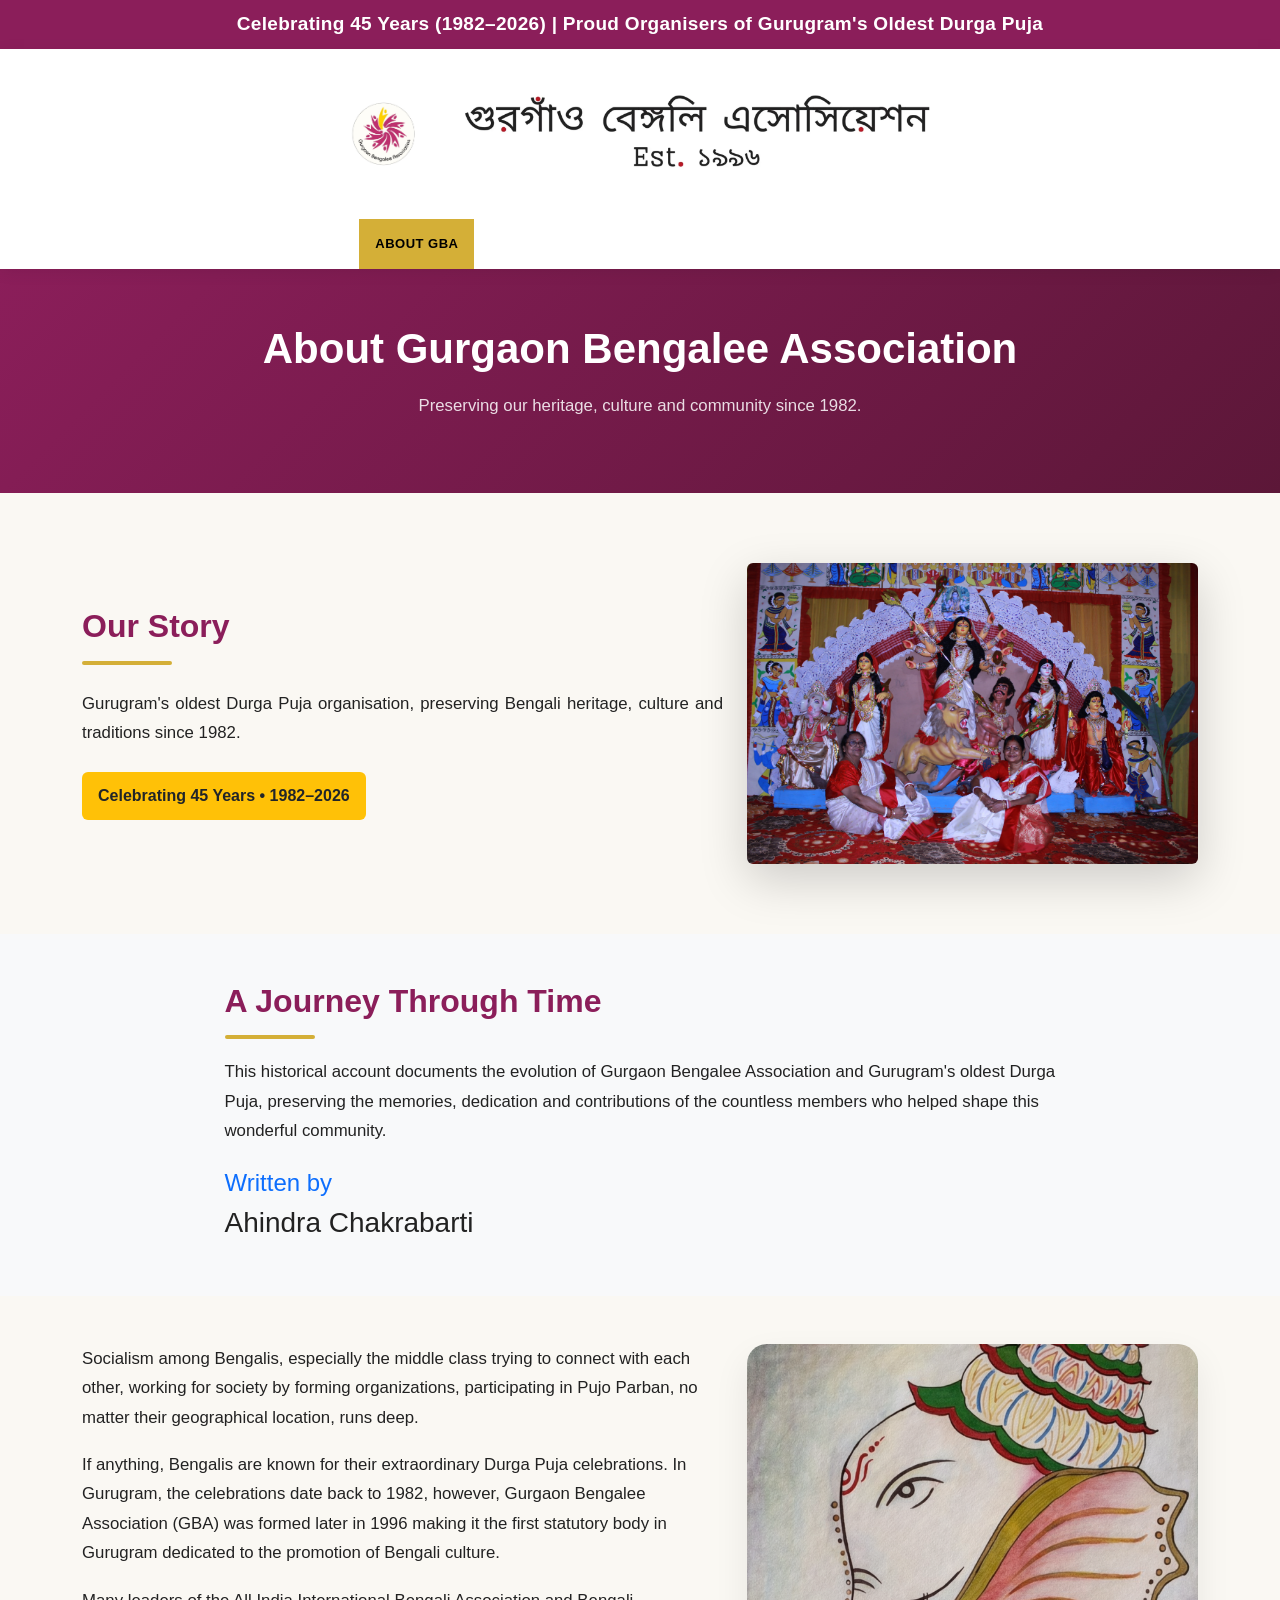
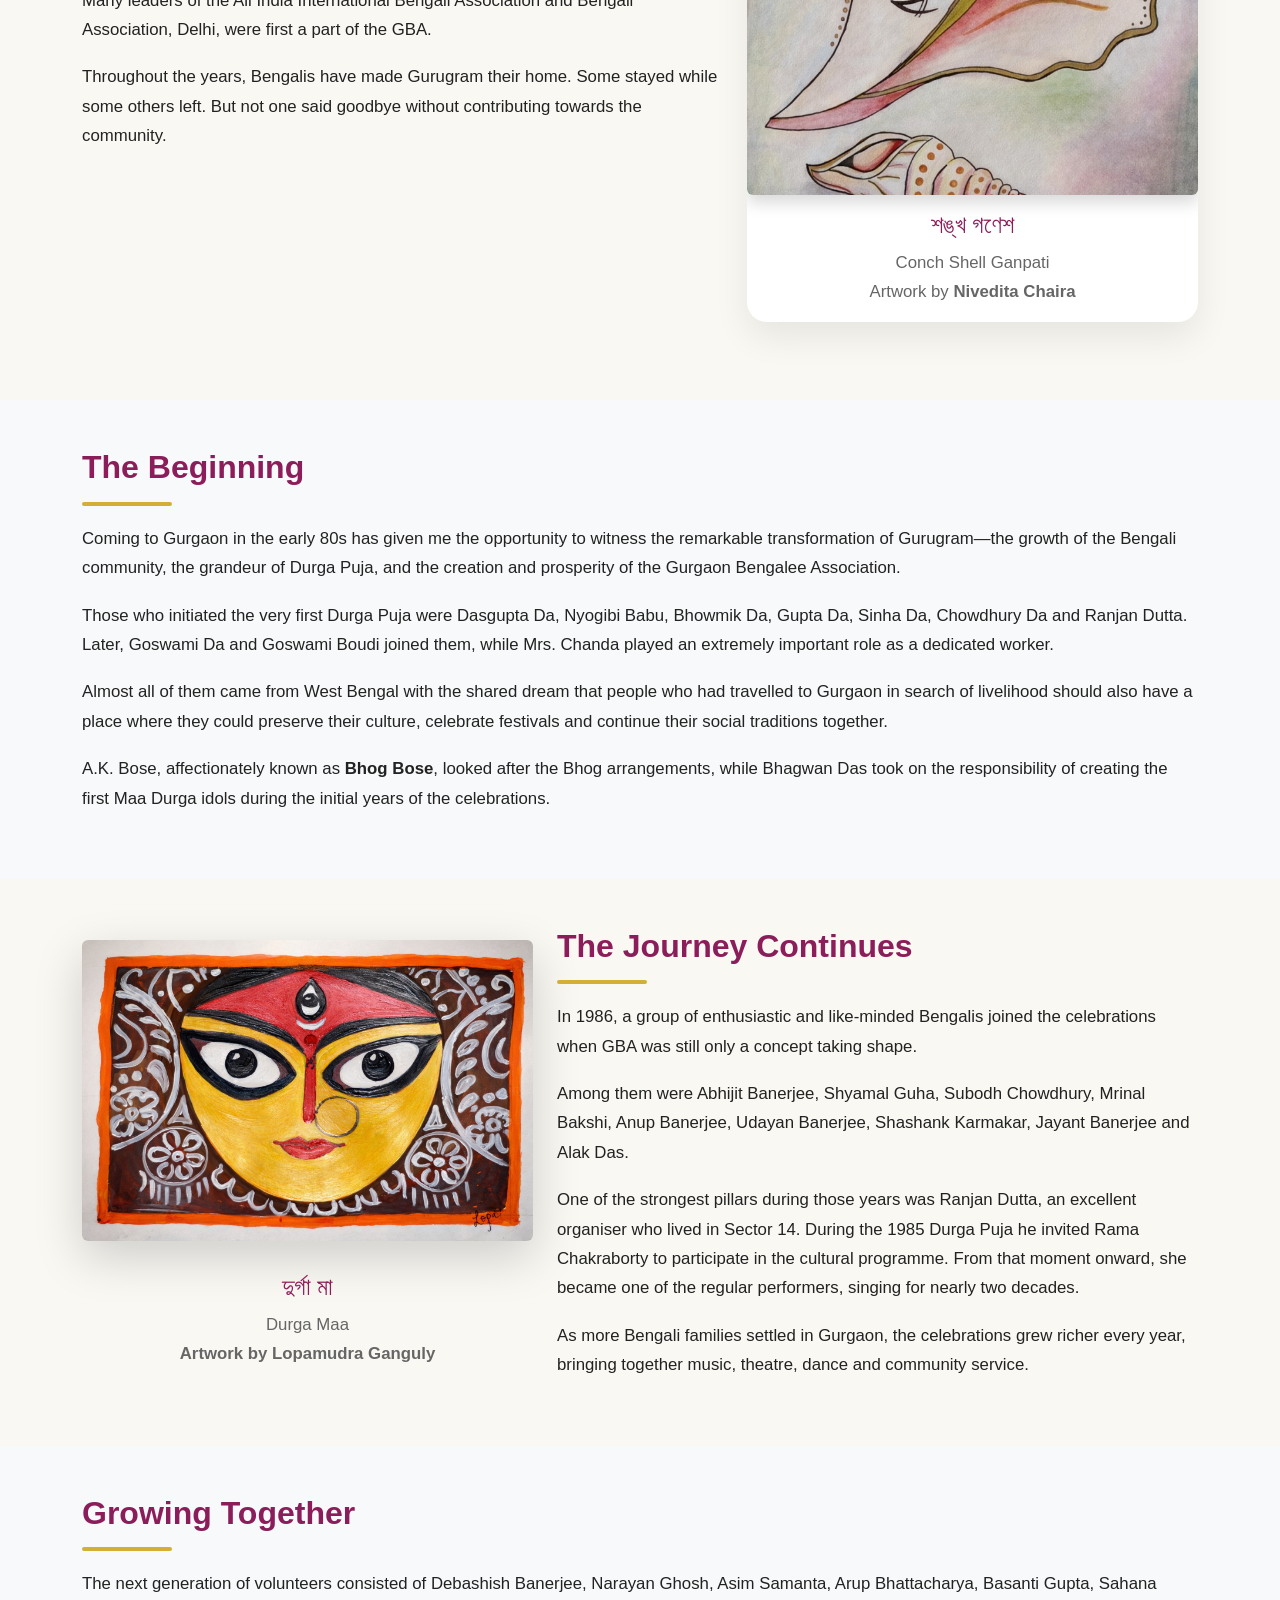
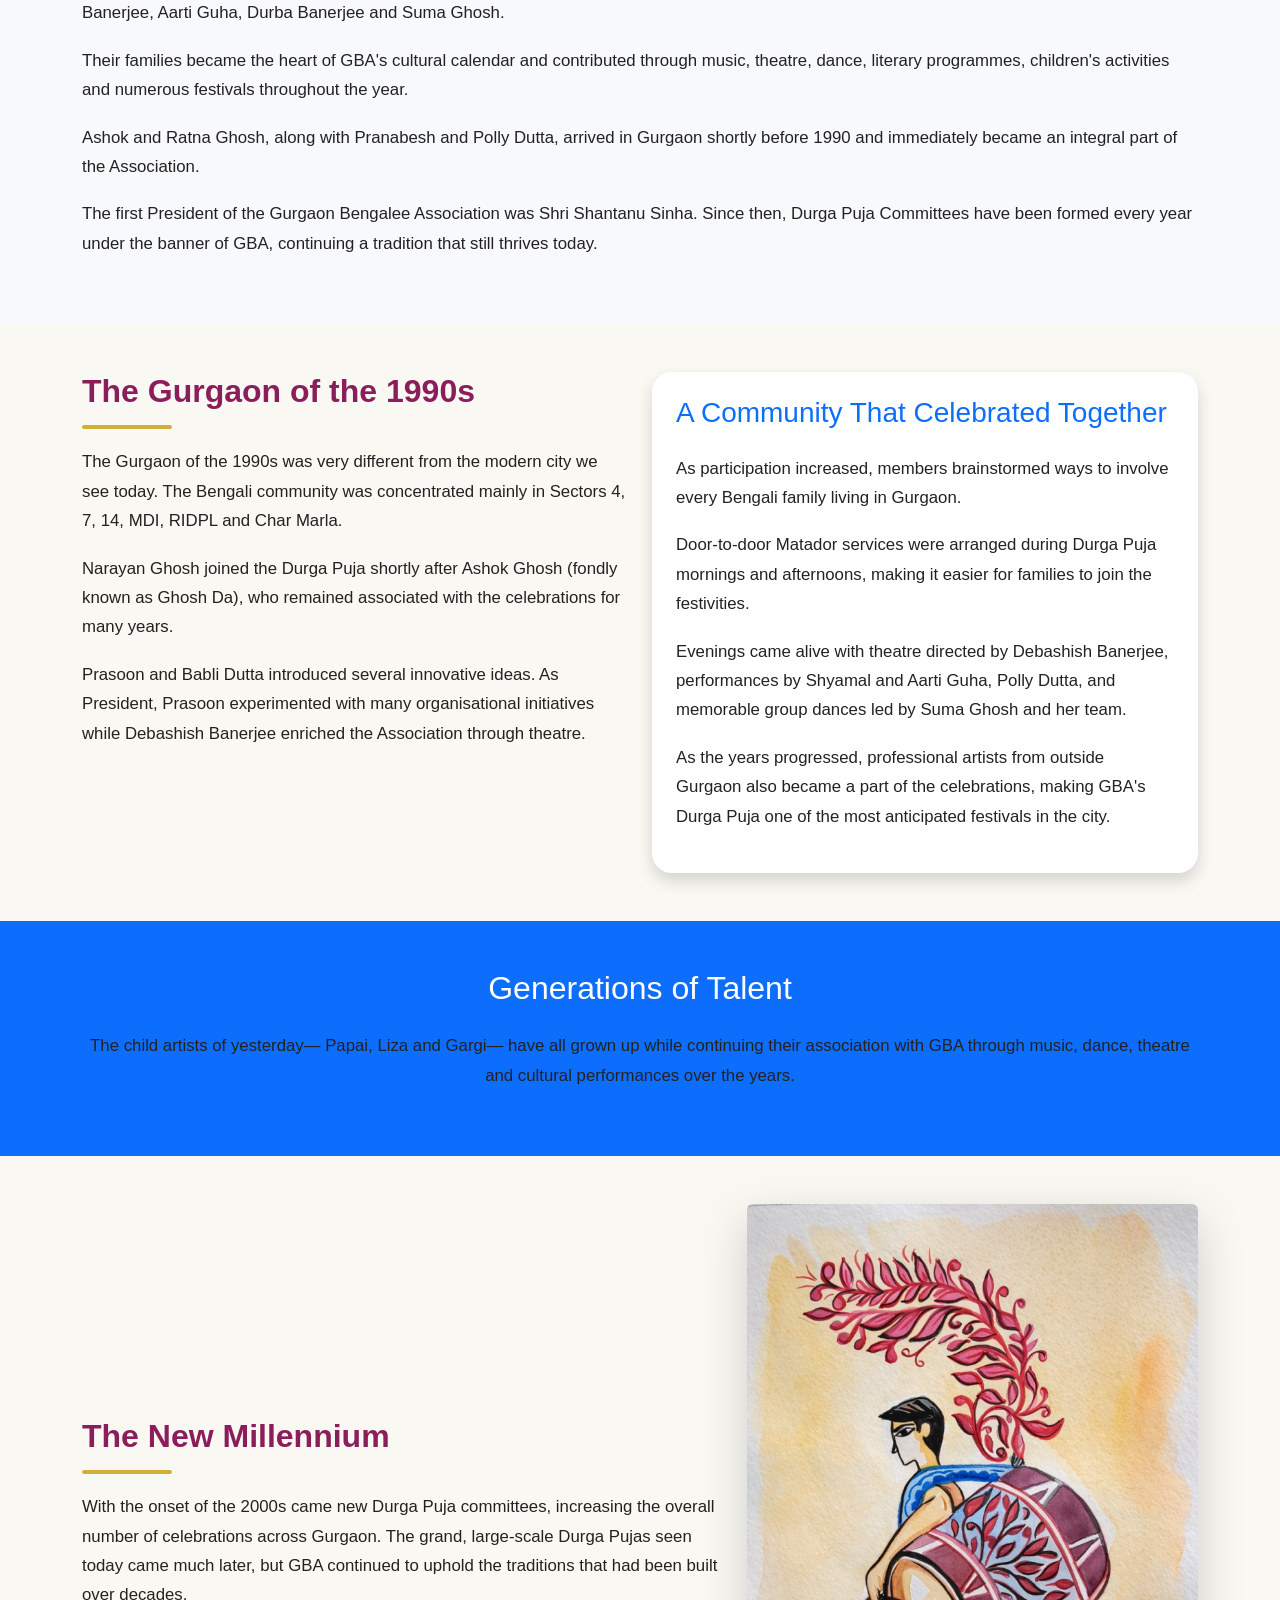
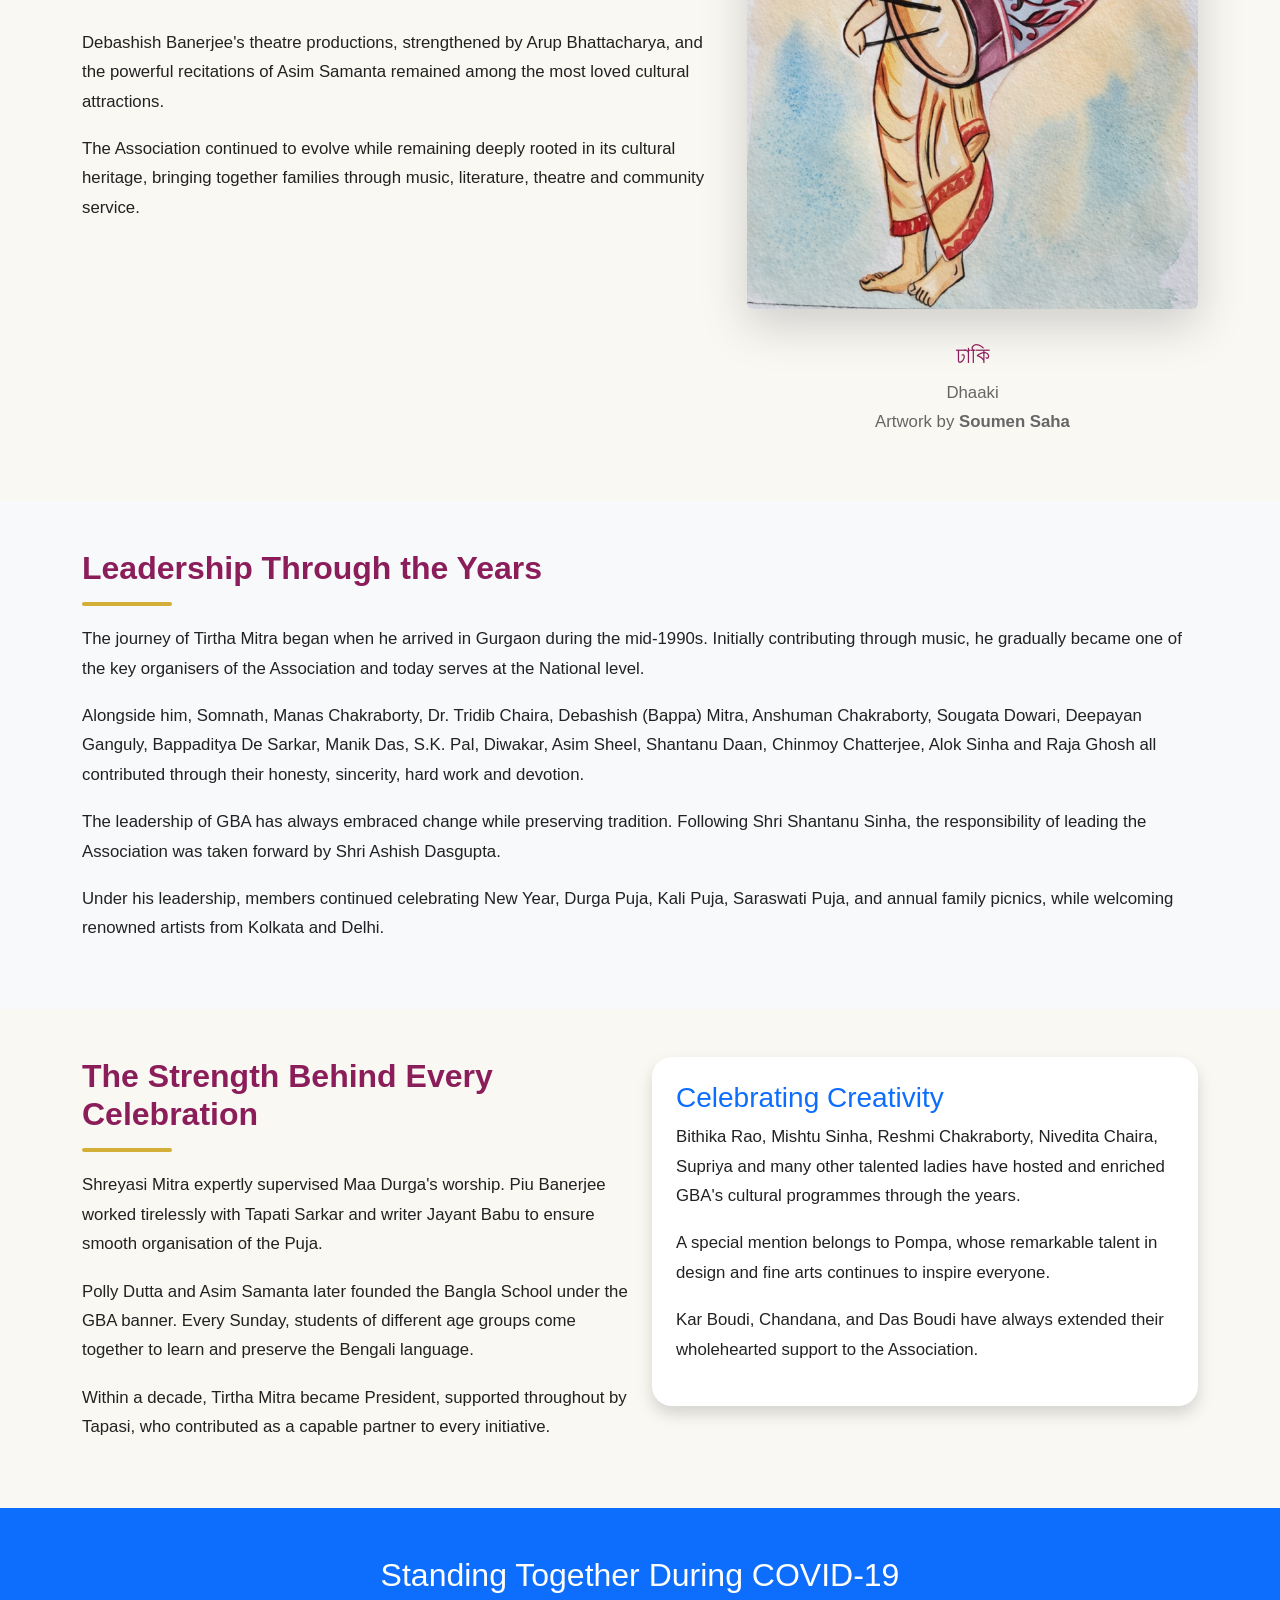
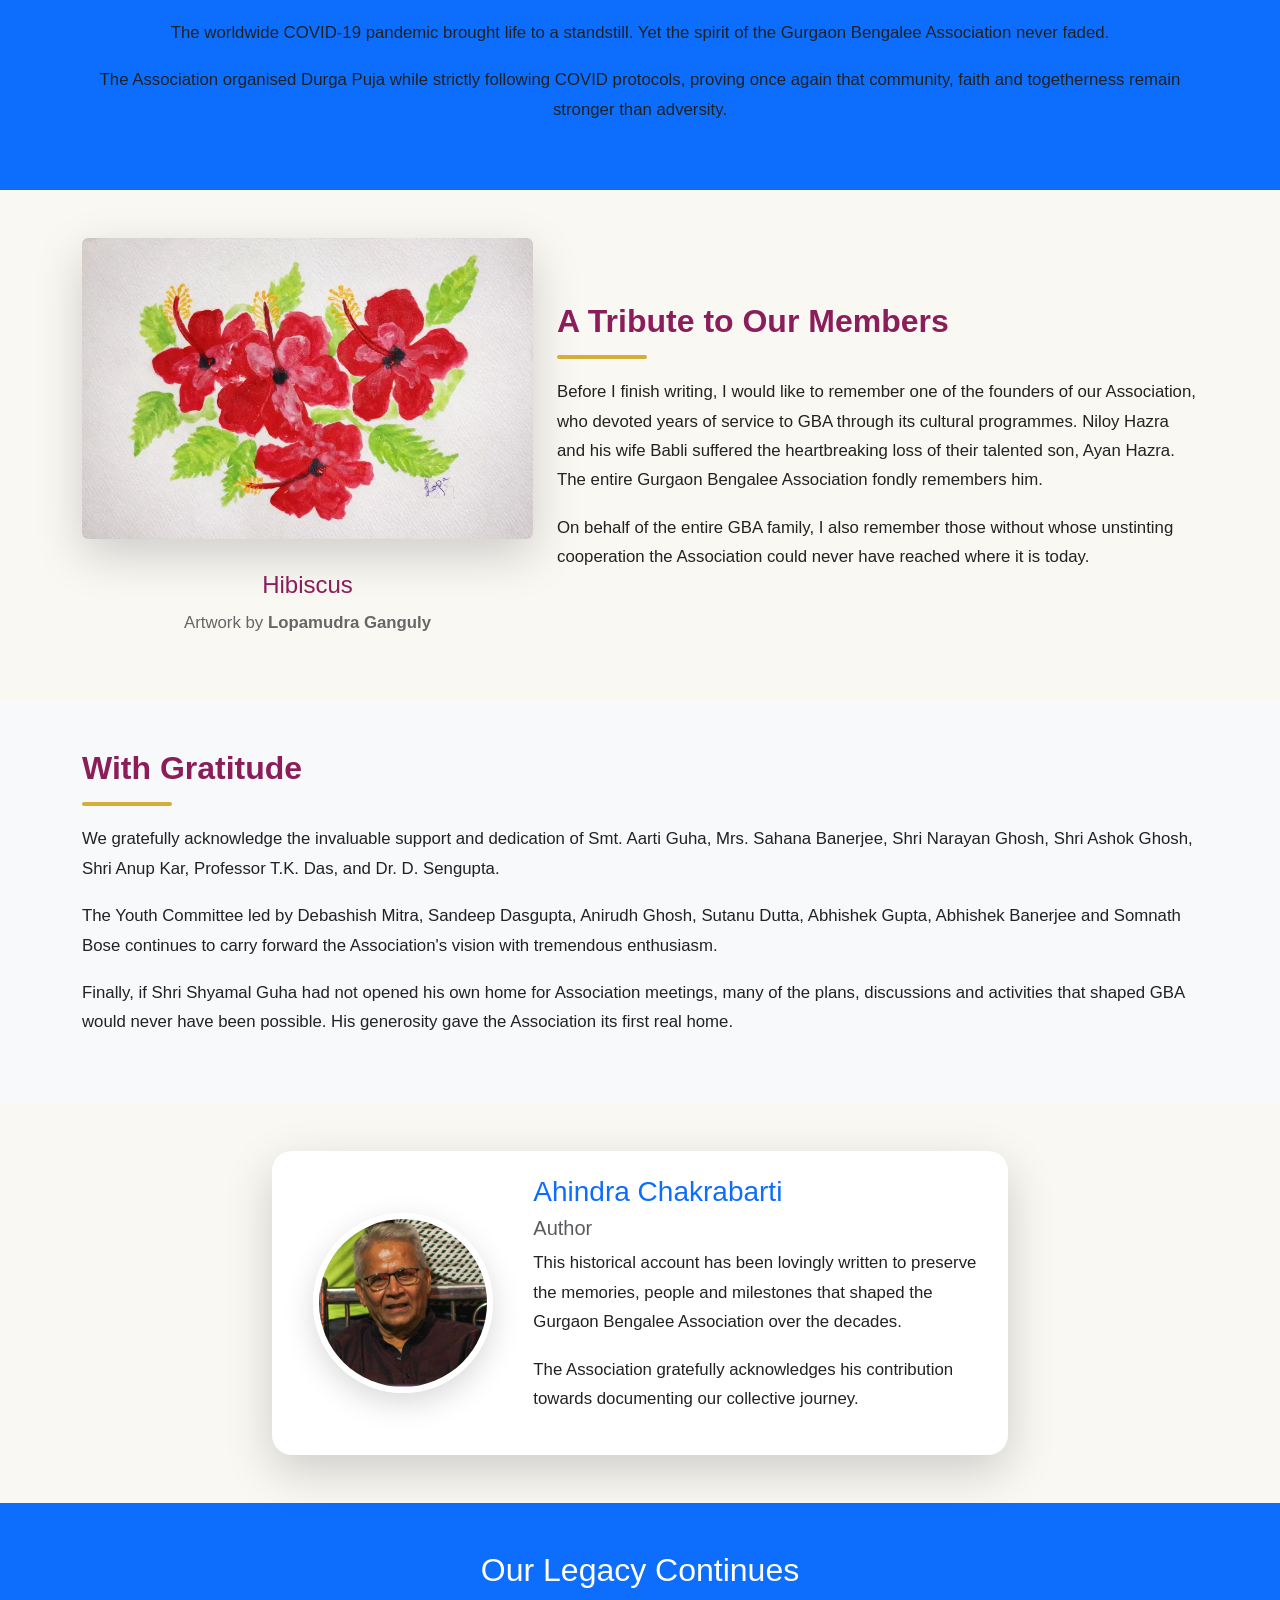
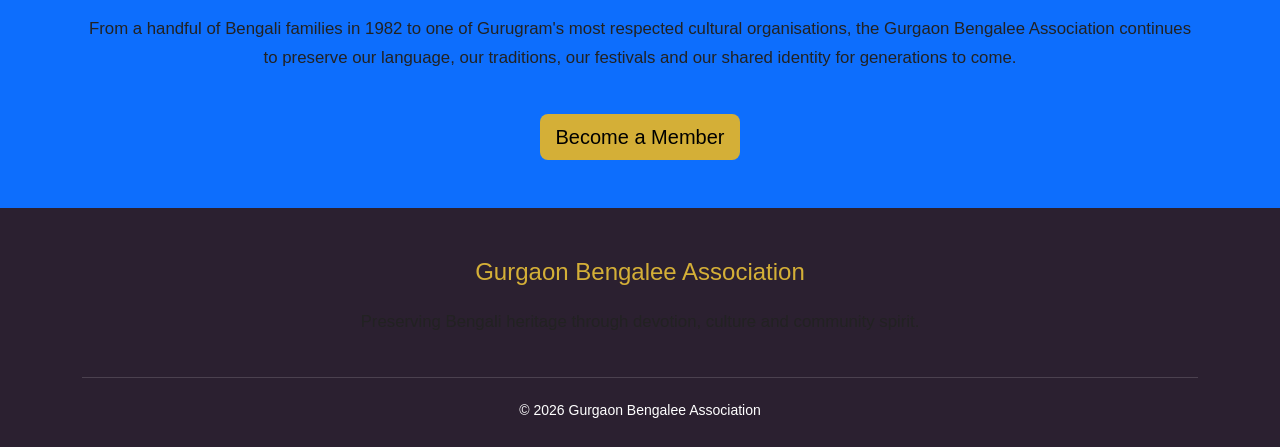
<file: about.html>
<!DOCTYPE html>
<html lang="en">
<head>

<meta charset="UTF-8">
<meta name="viewport" content="width=device-width, initial-scale=1.0">

<title>About Us | Gurgaon Bengalee Association</title>

<link href="https://cdn.jsdelivr.net/npm/bootstrap@5.3.3/dist/css/bootstrap.min.css" rel="stylesheet">

<link rel="stylesheet" href="css/style.css">

</head>



<body>

<div class="site-top">

<!-- TOP BAR -->

<div class="topbar text-center">
Celebrating 45 Years (1982–2026) |
Proud Organisers of Gurugram's Oldest Durga Puja
</div>

<!-- HEADER -->

<header class="site-header">

    <div class="branding">

        <a href="index.html">
            <img src="images/logo.png"
                 alt="GBA Logo"
                 class="logo">
        </a>

        <a href="index.html">
            <img src="images/gba-banner.png"
                 alt="GBA Banner"
                 class="gba-banner">
        </a>

    </div>

    <nav class="navbar navbar-light bg-white">

        <div class="container-fluid px-2">

        <ul class="navbar-nav flex-row">

            <li class="nav-item"><a class="nav-link" href="index.html">Home</a></li>
            <li class="nav-item"><a class="nav-link active" href="about.html">About GBA</a></li>
            <li class="nav-item"><a class="nav-link" href="durga-puja.html">Durga Puja</a></li>
            <li class="nav-item"><a class="nav-link" href="committee.html">Committee</a></li>
            <li class="nav-item"><a class="nav-link" href="events.html">Events</a></li>
            <li class="nav-item"><a class="nav-link" href="gallery.html">Gallery</a></li>
            <li class="nav-item"><a class="nav-link" href="contact.html">Contact</a></li>

        </ul>

        </div>

    </nav>

</header>

</div>

<!-- PAGE HERO -->

<section class="page-hero">

    <div class="container text-center">
<h1 class="page-title">
    About Gurgaon Bengalee Association
</h1>

        <p class="mt-3">
            Preserving our heritage, culture and community since 1982.
        </p>

    </div>

</section>
<!-- ABOUT HERO -->

<section class="about-content">

    <div class="container">

        <div class="row justify-content-center align-items-center">

            <div class="col-lg-7">

                <h2 class="section-title">
                    Our Story
                </h2>

                <p class="mt-4">
                    Gurugram's oldest Durga Puja organisation, preserving
                    Bengali heritage, culture and traditions since 1982.
                </p>
		
                <div class="mt-4">

                    <span class="badge bg-warning text-dark p-3 fs-6">
                        Celebrating 45 Years • 1982–2026
                    </span>

                </div>

            </div>

            <div class="col-lg-5">

                <img src="images/durga.JPG"
                     class="img-fluid rounded shadow-lg"
                     alt="Durga Maa">

            </div>
        </div>

    </div>

</section>


<!-- AUTHOR -->

<section class="py-5 bg-light">

<div class="container">

<div class="row justify-content-center">

<div class="col-lg-9">

<h2 class="section-title">

A Journey Through Time

</h2>

<p>

This historical account documents the evolution of
Gurgaon Bengalee Association and Gurugram's oldest
Durga Puja, preserving the memories, dedication and
contributions of the countless members who helped
shape this wonderful community.

</p>

<div class="mt-4">

<h4 class="text-primary">

Written by

</h4>

<h3>

Ahindra Chakrabarti

</h3>

</div>

</div>

</div>

</div>

</section>


<!-- INTRODUCTION -->

<section class="py-5">

<div class="container">

<div class="row">

<div class="col-lg-7">

<p>

Socialism among Bengalis, especially the middle class
trying to connect with each other, working for society
by forming organizations, participating in Pujo Parban,
no matter their geographical location, runs deep.

</p>

<p>

If anything, Bengalis are known for their extraordinary
Durga Puja celebrations. In Gurugram, the celebrations
date back to 1982, however, Gurgaon Bengalee Association
(GBA) was formed later in 1996 making it the first
statutory body in Gurugram dedicated to the promotion
of Bengali culture.

</p>

<p>

Many leaders of the All India International Bengali
Association and Bengali Association, Delhi, were first
a part of the GBA.

</p>

<p>

Throughout the years, Bengalis have made Gurugram
their home. Some stayed while some others left.
But not one said goodbye without contributing
towards the community.

</p>

</div>

<div class="col-lg-5">

<div class="artwork-card">

<img src="images/Conch shell ganpati.jpg"
class="img-fluid rounded shadow">

<div class="image-credit">

<h4>

শঙ্খ গণেশ

</h4>

<p>

Conch Shell Ganpati

</p>

<p>

Artwork by <strong>Nivedita Chaira</strong>

</p>

</div>

</div>

</div>

</div>

</div>

</section>


<!-- HISTORY -->

<section class="py-5 bg-light">

<div class="container">

<h2 class="section-title">

The Beginning

</h2>

<p>

Coming to Gurgaon in the early 80s has given me the
opportunity to witness the remarkable transformation
of Gurugram—the growth of the Bengali community,
the grandeur of Durga Puja, and the creation and
prosperity of the Gurgaon Bengalee Association.

</p>

<p>

Those who initiated the very first Durga Puja were
Dasgupta Da, Nyogibi Babu, Bhowmik Da,
Gupta Da, Sinha Da, Chowdhury Da and
Ranjan Dutta.

Later, Goswami Da and Goswami Boudi joined them,
while Mrs. Chanda played an extremely important
role as a dedicated worker.

</p>

<p>

Almost all of them came from West Bengal with
the shared dream that people who had travelled
to Gurgaon in search of livelihood should also
have a place where they could preserve their
culture, celebrate festivals and continue their
social traditions together.

</p>

<p>

A.K. Bose, affectionately known as
<strong>Bhog Bose</strong>,
looked after the Bhog arrangements,
while Bhagwan Das took on the responsibility
of creating the first Maa Durga idols during
the initial years of the celebrations.

</p>

</div>

</section>
<!-- GBA JOURNEY -->

<section class="py-5">

<div class="container">

<div class="row align-items-center">

<div class="col-lg-5">

<img src="images/Durga maa lopamudra ganguly.jpg"
class="img-fluid rounded shadow-lg"
alt="Durga Maa">

<div class="image-credit mt-3 text-center">

<h4>দুর্গা মা</h4>

<p>Durga Maa</p>

<p><strong>Artwork by Lopamudra Ganguly</strong></p>

</div>

</div>

<div class="col-lg-7">

<h2 class="section-title">

The Journey Continues

</h2>

<p>

In 1986, a group of enthusiastic and like-minded Bengalis
joined the celebrations when GBA was still only a concept
taking shape.

</p>

<p>

Among them were Abhijit Banerjee, Shyamal Guha,
Subodh Chowdhury, Mrinal Bakshi,
Anup Banerjee, Udayan Banerjee,
Shashank Karmakar, Jayant Banerjee
and Alak Das.

</p>

<p>

One of the strongest pillars during those years was
Ranjan Dutta, an excellent organiser who lived in
Sector 14.

During the 1985 Durga Puja he invited
Rama Chakraborty to participate in the cultural
programme. From that moment onward,
she became one of the regular performers,
singing for nearly two decades.

</p>

<p>

As more Bengali families settled in Gurgaon,
the celebrations grew richer every year,
bringing together music, theatre,
dance and community service.

</p>

</div>

</div>

</div>

</section>


<!-- GROWING COMMUNITY -->

<section class="py-5 bg-light">

<div class="container">

<h2 class="section-title">

Growing Together

</h2>

<p>

The next generation of volunteers consisted of
Debashish Banerjee, Narayan Ghosh,
Asim Samanta, Arup Bhattacharya,
Basanti Gupta, Sahana Banerjee,
Aarti Guha, Durba Banerjee
and Suma Ghosh.

</p>

<p>

Their families became the heart of GBA's
cultural calendar and contributed through
music, theatre, dance, literary programmes,
children's activities and numerous festivals
throughout the year.

</p>

<p>

Ashok and Ratna Ghosh,
along with Pranabesh and Polly Dutta,
arrived in Gurgaon shortly before 1990
and immediately became an integral part
of the Association.

</p>

<p>

The first President of the Gurgaon Bengalee
Association was Shri Shantanu Sinha.

Since then,
Durga Puja Committees have been formed
every year under the banner of GBA,
continuing a tradition that still thrives today.

</p>

</div>

</section>


<!-- GURGAON OF THE 90s -->

<section class="py-5">

<div class="container">

<div class="row">

<div class="col-lg-6">

<h2 class="section-title">

The Gurgaon of the 1990s

</h2>

<p>

The Gurgaon of the 1990s was very different
from the modern city we see today.

The Bengali community was concentrated
mainly in Sectors 4, 7, 14,
MDI, RIDPL and Char Marla.

</p>

<p>

Narayan Ghosh joined the Durga Puja shortly
after Ashok Ghosh (fondly known as Ghosh Da),
who remained associated with the celebrations
for many years.

</p>

<p>

Prasoon and Babli Dutta introduced several
innovative ideas.

As President,
Prasoon experimented with many organisational
initiatives while Debashish Banerjee enriched
the Association through theatre.

</p>

</div>

<div class="col-lg-6">

<div class="card shadow border-0">

<div class="card-body p-4">

<h3 class="text-primary mb-4">

A Community That Celebrated Together

</h3>

<p>

As participation increased,
members brainstormed ways to involve
every Bengali family living in Gurgaon.

</p>

<p>

Door-to-door Matador services were arranged
during Durga Puja mornings and afternoons,
making it easier for families to join
the festivities.

</p>

<p>

Evenings came alive with theatre directed
by Debashish Banerjee,
performances by Shyamal and Aarti Guha,
Polly Dutta,
and memorable group dances led by
Suma Ghosh and her team.

</p>

<p>

As the years progressed,
professional artists from outside Gurgaon
also became a part of the celebrations,
making GBA's Durga Puja one of the most
anticipated festivals in the city.

</p>

</div>

</div>

</div>

</div>

</div>

</section>


<!-- CHILD ARTISTS -->

<section class="py-5 bg-primary text-white">

<div class="container text-center">

<h2 class="mb-4">

Generations of Talent

</h2>

<p>

The child artists of yesterday—

Papai, Liza and Gargi—

have all grown up while continuing
their association with GBA through
music, dance, theatre and cultural
performances over the years.

</p>

</div>

</section>

<!-- THE NEW MILLENNIUM -->

<section class="py-5">

<div class="container">

<div class="row align-items-center">

<div class="col-lg-7">

<h2 class="section-title">

The New Millennium

</h2>

<p>

With the onset of the 2000s came new Durga Puja
committees, increasing the overall number of celebrations
across Gurgaon.

The grand, large-scale Durga Pujas seen today came much
later, but GBA continued to uphold the traditions that had
been built over decades.

</p>

<p>

Debashish Banerjee's theatre productions,
strengthened by Arup Bhattacharya,
and the powerful recitations of
Asim Samanta remained among the
most loved cultural attractions.

</p>

<p>

The Association continued to evolve while
remaining deeply rooted in its cultural heritage,
bringing together families through music,
literature, theatre and community service.

</p>

</div>

<div class="col-lg-5">

<img src="images/Dhaaki soumen saha.jpg"
class="img-fluid rounded shadow-lg"
alt="Dhaaki">

<div class="image-credit text-center mt-3">

<h4>

ঢাকি

</h4>

<p>

Dhaaki

</p>

<p>

Artwork by <strong>Soumen Saha</strong>

</p>

</div>

</div>

</div>

</div>

</section>



<!-- LEADERSHIP -->

<section class="py-5 bg-light">

<div class="container">

<h2 class="section-title">

Leadership Through the Years

</h2>

<p>

The journey of Tirtha Mitra began when he arrived
in Gurgaon during the mid-1990s.

Initially contributing through music,
he gradually became one of the key organisers
of the Association and today serves
at the National level.

</p>

<p>

Alongside him, Somnath,
Manas Chakraborty,
Dr. Tridib Chaira,
Debashish (Bappa) Mitra,
Anshuman Chakraborty,
Sougata Dowari,
Deepayan Ganguly,
Bappaditya De Sarkar,
Manik Das,
S.K. Pal,
Diwakar,
Asim Sheel,
Shantanu Daan,
Chinmoy Chatterjee,
Alok Sinha
and Raja Ghosh
all contributed through their
honesty, sincerity,
hard work and devotion.

</p>

<p>

The leadership of GBA has always embraced change
while preserving tradition.

Following Shri Shantanu Sinha,
the responsibility of leading the Association
was taken forward by
Shri Ashish Dasgupta.

</p>

<p>

Under his leadership,
members continued celebrating

New Year,

Durga Puja,

Kali Puja,

Saraswati Puja,

and annual family picnics,

while welcoming renowned artists
from Kolkata and Delhi.

</p>

</div>

</section>



<!-- WOMEN OF GBA -->

<section class="py-5">

<div class="container">

<div class="row">

<div class="col-lg-6">

<h2 class="section-title">

The Strength Behind Every Celebration

</h2>

<p>

Shreyasi Mitra expertly supervised
Maa Durga's worship.

Piu Banerjee worked tirelessly with
Tapati Sarkar and writer Jayant Babu
to ensure smooth organisation
of the Puja.

</p>

<p>

Polly Dutta and Asim Samanta
later founded the
Bangla School
under the GBA banner.

Every Sunday,
students of different age groups
come together to learn and preserve
the Bengali language.

</p>

<p>

Within a decade,
Tirtha Mitra became President,
supported throughout by
Tapasi,
who contributed as a capable partner
to every initiative.

</p>

</div>

<div class="col-lg-6">

<div class="card border-0 shadow">

<div class="card-body p-4">

<h3 class="text-primary">

Celebrating Creativity

</h3>

<p>

Bithika Rao,

Mishtu Sinha,

Reshmi Chakraborty,

Nivedita Chaira,

Supriya

and many other talented ladies
have hosted and enriched
GBA's cultural programmes
through the years.

</p>

<p>

A special mention belongs to
Pompa,

whose remarkable talent
in design and fine arts
continues to inspire everyone.

</p>

<p>

Kar Boudi,

Chandana,

and Das Boudi

have always extended
their wholehearted support
to the Association.

</p>

</div>

</div>

</div>

</div>

</div>

</section>



<!-- COVID -->

<section class="py-5 bg-primary text-white">

<div class="container text-center">

<h2>

Standing Together During COVID-19

</h2>

<p class="mt-4">

The worldwide COVID-19 pandemic
brought life to a standstill.

Yet the spirit of the
Gurgaon Bengalee Association
never faded.

</p>

<p>

The Association organised
Durga Puja while strictly
following COVID protocols,
proving once again that
community,
faith
and togetherness
remain stronger than adversity.

</p>

</div>

</section>

<!-- TRIBUTE -->

<section class="py-5">

<div class="container">

<div class="row align-items-center">

<div class="col-lg-5">

<img src="images/hibiscus Lopamudra Ganguly.jpg"
     class="img-fluid rounded shadow-lg"
     alt="Hibiscus Artwork">

<div class="image-credit text-center mt-3">

<h4>Hibiscus</h4>

<p>Artwork by <strong>Lopamudra Ganguly</strong></p>

</div>

</div>

<div class="col-lg-7">

<h2 class="section-title">

A Tribute to Our Members

</h2>

<p>

Before I finish writing, I would like to remember
one of the founders of our Association,
who devoted years of service to GBA through
its cultural programmes.

Niloy Hazra and his wife Babli
suffered the heartbreaking loss of their
talented son, Ayan Hazra.

The entire Gurgaon Bengalee Association
fondly remembers him.

</p>

<p>

On behalf of the entire GBA family,
I also remember those without whose
unstinting cooperation the Association
could never have reached where it is today.

</p>

</div>

</div>

</div>

</section>



<!-- ACKNOWLEDGEMENTS -->

<section class="py-5 bg-light">

<div class="container">

<h2 class="section-title">

With Gratitude

</h2>

<p>

We gratefully acknowledge the invaluable
support and dedication of

Smt. Aarti Guha,

Mrs. Sahana Banerjee,

Shri Narayan Ghosh,

Shri Ashok Ghosh,

Shri Anup Kar,

Professor T.K. Das,

and

Dr. D. Sengupta.

</p>

<p>

The Youth Committee led by

Debashish Mitra,

Sandeep Dasgupta,

Anirudh Ghosh,

Sutanu Dutta,

Abhishek Gupta,

Abhishek Banerjee

and

Somnath Bose

continues to carry forward the Association's
vision with tremendous enthusiasm.

</p>

<p>

Finally,

if Shri Shyamal Guha had not opened
his own home for Association meetings,
many of the plans, discussions and
activities that shaped GBA would never
have been possible.

His generosity gave the Association
its first real home.

</p>

</div>

</section>



<!-- CLOSING MESSAGE -->

<section class="author-section py-5">

<div class="container">

<div class="row justify-content-center">

<div class="col-lg-8">

<div class="card border-0 shadow-lg p-4">

<div class="row align-items-center">

<div class="col-md-4 text-center">

<img src="images/hero.jpg"
     alt="Ahindra Chakrabarti"
     class="author-photo">

</div>

<div class="col-md-8">

<h3 class="text-primary">

Ahindra Chakrabarti

</h3>

<h5 class="text-muted">

Author

</h5>

<p>

This historical account has been lovingly written to preserve
the memories, people and milestones that shaped the
Gurgaon Bengalee Association over the decades.

</p>

<p>

The Association gratefully acknowledges his contribution
towards documenting our collective journey.

</p>

</div>

</div>

</div>

</div>

</div>

</div>

</section>


<!-- GBA LEGACY -->

<section class="py-5 bg-primary text-white">

<div class="container text-center">

<h2>

Our Legacy Continues

</h2>

<p class="mt-4">

From a handful of Bengali families in 1982

to one of Gurugram's most respected

cultural organisations,

the Gurgaon Bengalee Association

continues to preserve

our language,

our traditions,

our festivals

and our shared identity

for generations to come.

</p>

<a href="contact.html"
class="btn btn-warning btn-lg mt-4">

Become a Member

</a>

</div>

</section>

<!-- FOOTER -->

<footer>

<div class="container text-center">

<h4>Gurgaon Bengalee Association</h4>

<p>
Preserving Bengali heritage through devotion,
culture and community spirit.
</p>

<div class="footer-bottom">
© 2026 Gurgaon Bengalee Association
</div>

</div>

</footer>

<script src="https://cdn.jsdelivr.net/npm/bootstrap@5.3.3/dist/js/bootstrap.bundle.min.js"></script>

</body>
</html>
</file>
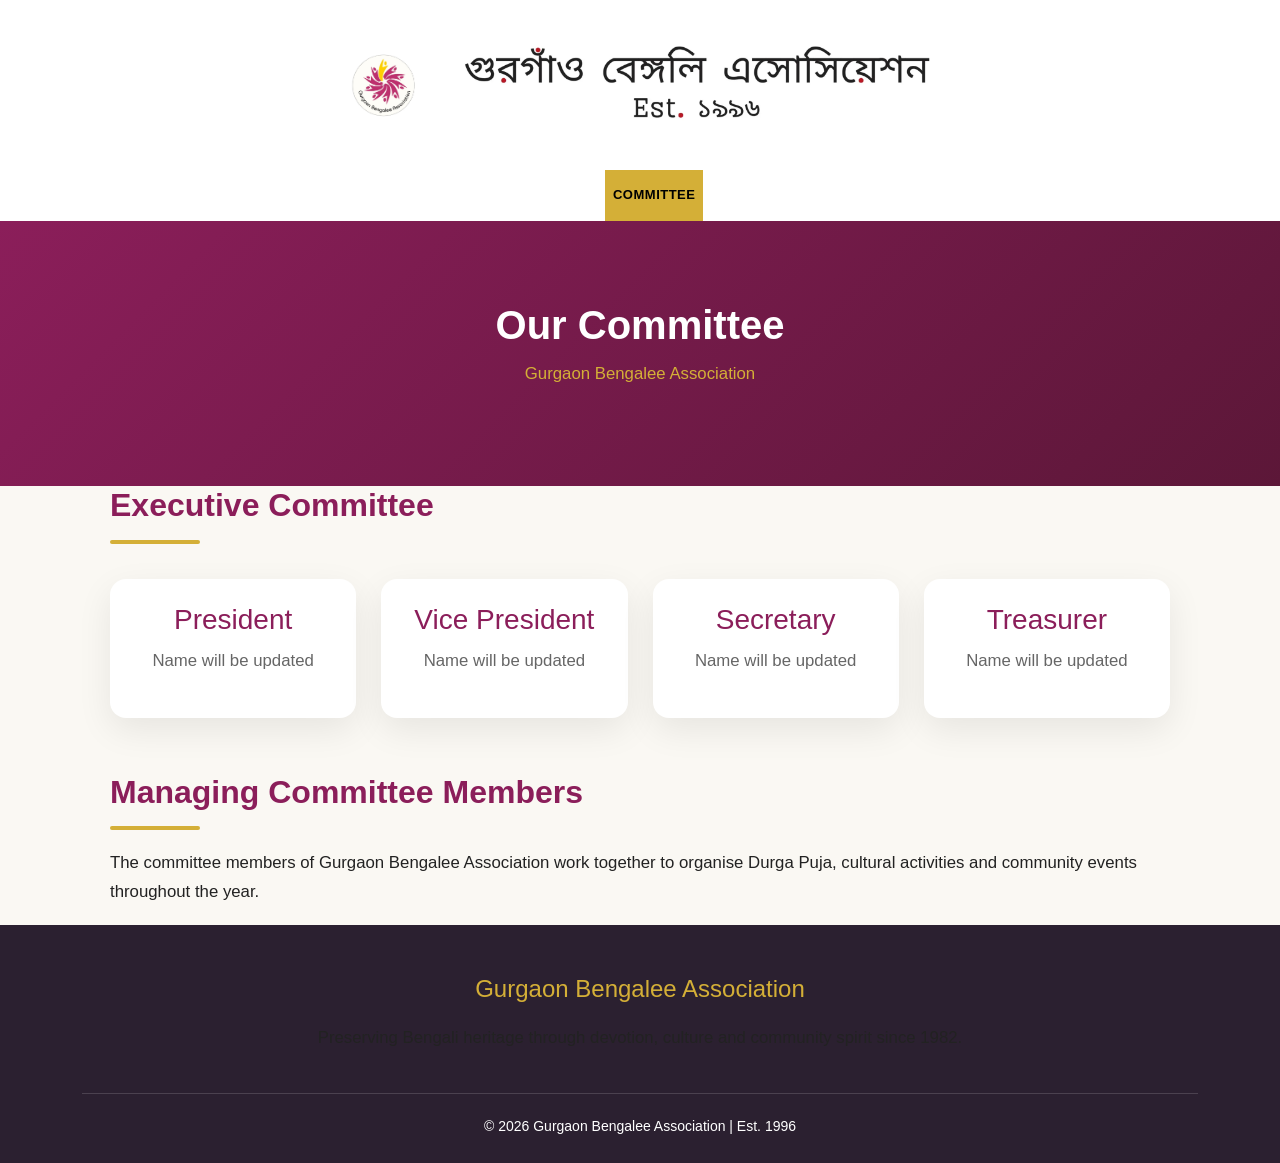
<file: committee.html>
<!DOCTYPE html>
<html lang="en">
<head>
<meta charset="UTF-8">
<meta name="viewport" content="width=device-width, initial-scale=1.0">

<title>Committee | Gurgaon Bengalee Association</title>

<link href="https://cdn.jsdelivr.net/npm/bootstrap@5.3.3/dist/css/bootstrap.min.css" rel="stylesheet">

<link rel="stylesheet" href="css/style.css">

</head>

<body>


<header class="site-header">

    <div class="branding">

        <a href="index.html">
            <img src="images/logo.png"
                 alt="GBA Logo"
                 class="logo">
        </a>

        <a href="index.html">
            <img src="images/gba-banner.png"
                 alt="GBA Banner"
                 class="gba-banner">
        </a>

    </div>

    <nav class="navbar navbar-expand-lg navbar-light bg-white">

        <div class="container">

            <button class="navbar-toggler"
                    type="button"
                    data-bs-toggle="collapse"
                    data-bs-target="#navbar"
                    aria-controls="navbar"
                    aria-expanded="false"
                    aria-label="Toggle navigation">

                <span class="navbar-toggler-icon"></span>

            </button>

            <div class="collapse navbar-collapse justify-content-center" id="navbar">

                <ul class="navbar-nav">

                    <li class="nav-item"><a class="nav-link" href="index.html">Home</a></li>
                    <li class="nav-item"><a class="nav-link" href="about.html">About GBA</a></li>
                    <li class="nav-item"><a class="nav-link" href="durga-puja.html">Durga Puja</a></li>
                    <li class="nav-item"><a class="nav-link active" href="committee.html">Committee</a></li>
                    <li class="nav-item"><a class="nav-link" href="events.html">Events</a></li>
                    <li class="nav-item"><a class="nav-link" href="gallery.html">Gallery</a></li>
                    <li class="nav-item"><a class="nav-link" href="contact.html">Contact</a></li>

                </ul>

            </div>

        </div>

    </nav>

</header>



<section class="page-banner">

<h1>Our Committee</h1>

<p>Gurgaon Bengalee Association</p>

</section>



<section class="content">


<h2 class="section-title">Executive Committee</h2>


<div class="committee-grid">


<div class="member">

<h3>President</h3>

<p>
Name will be updated
</p>

</div>



<div class="member">

<h3>Vice President</h3>

<p>
Name will be updated
</p>

</div>



<div class="member">

<h3>Secretary</h3>

<p>
Name will be updated
</p>

</div>



<div class="member">

<h3>Treasurer</h3>

<p>
Name will be updated
</p>

</div>


</div>



<h2 class="section-title">Managing Committee Members</h2>


<p>
The committee members of Gurgaon Bengalee Association work
together to organise Durga Puja, cultural activities and
community events throughout the year.
</p>


</section>




<footer>

<div class="container text-center">

<h4>Gurgaon Bengalee Association</h4>

<p>
Preserving Bengali heritage through devotion,
culture and community spirit since 1982.
</p>

<div class="footer-bottom">
© 2026 Gurgaon Bengalee Association | Est. 1996
</div>

</div>

</footer>

<script src="https://cdn.jsdelivr.net/npm/bootstrap@5.3.3/dist/js/bootstrap.bundle.min.js"></script>

<script src="js/script.js"></script>



</body>
</html>
</file>
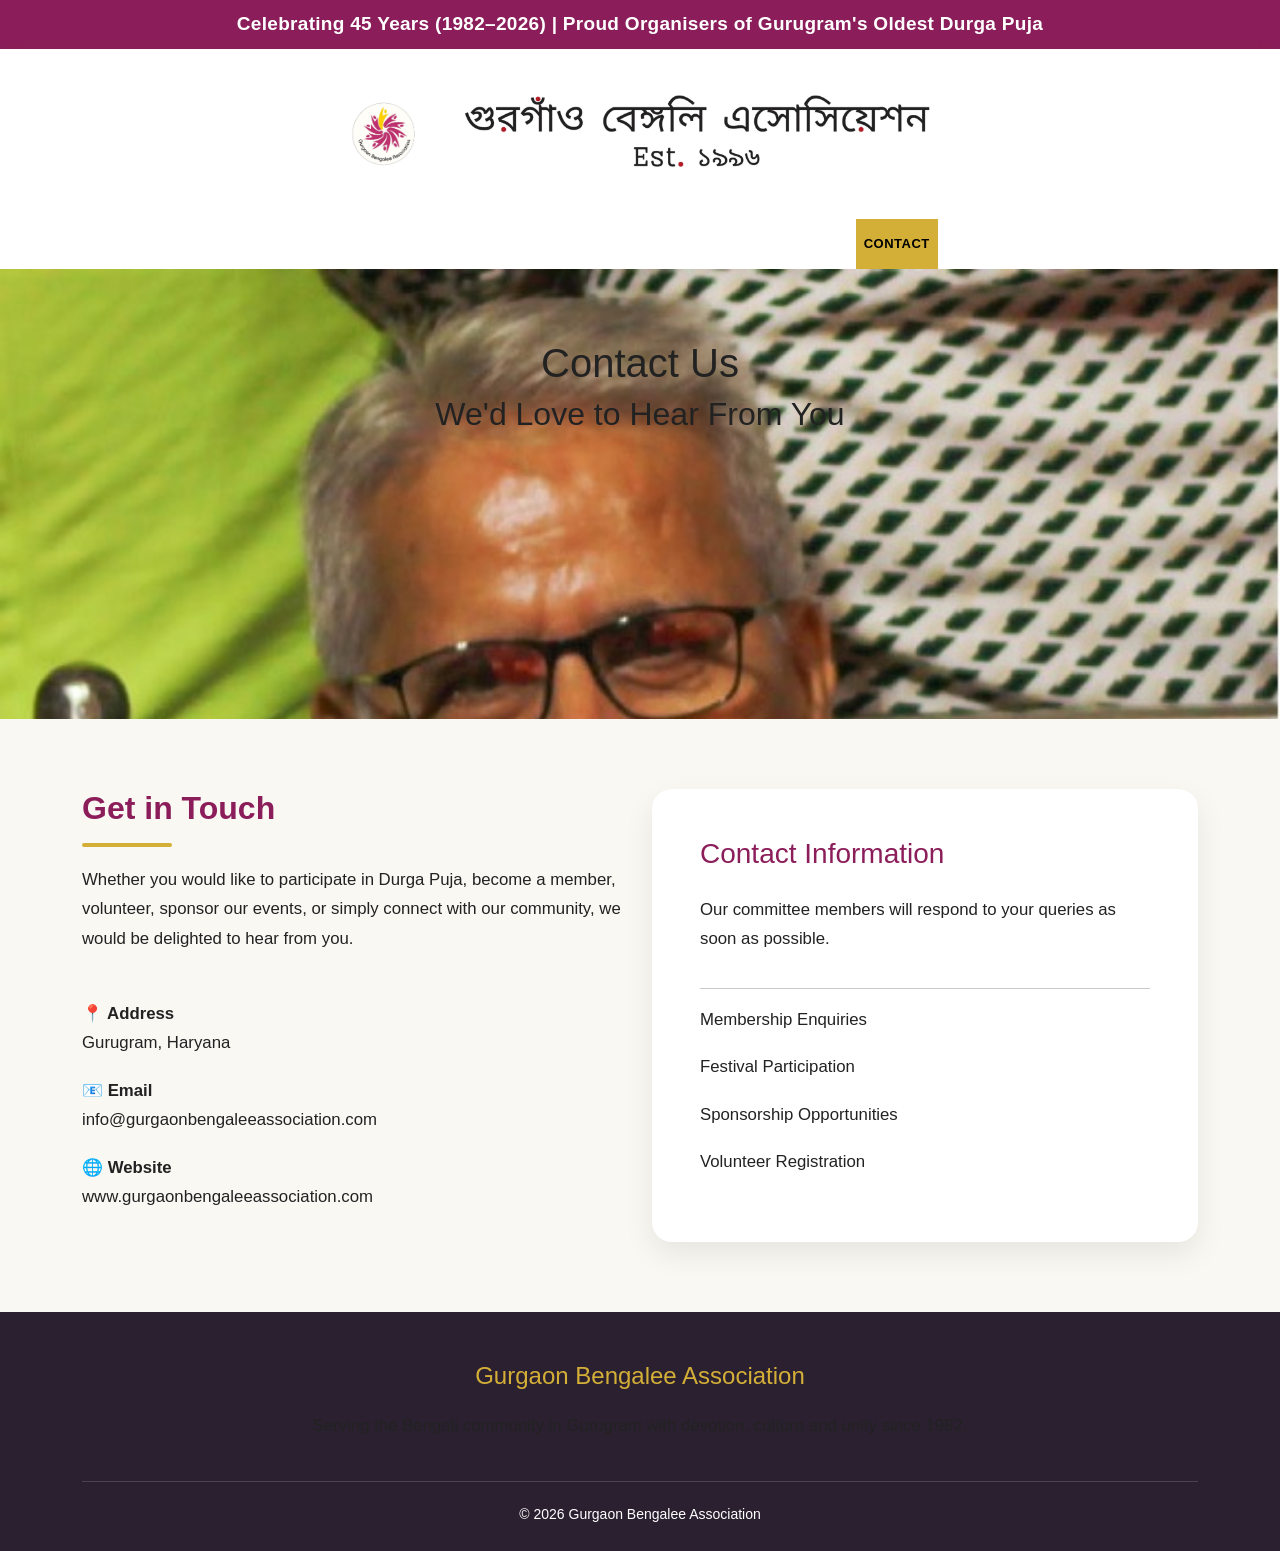
<file: contact.html>
<!DOCTYPE html>
<html lang="en">

<head>

<meta charset="UTF-8">
<meta name="viewport" content="width=device-width, initial-scale=1.0">

<title>Contact Us | Gurgaon Bengalee Association</title>

<link href="https://cdn.jsdelivr.net/npm/bootstrap@5.3.3/dist/css/bootstrap.min.css" rel="stylesheet">

<link rel="stylesheet" href="css/style.css">

</head>

<body>

<!-- TOP BAR -->

<div class="topbar text-center">
Celebrating 45 Years (1982–2026) |
Proud Organisers of Gurugram's Oldest Durga Puja
</div>

<!-- HEADER -->

<header class="site-header">

    <div class="branding">

        <a href="index.html">
            <img src="images/logo.png"
                 alt="GBA Logo"
                 class="logo">
        </a>

        <a href="index.html">
            <img src="images/gba-banner.png"
                 alt="GBA Banner"
                 class="gba-banner">
        </a>

    </div>

    <nav class="navbar navbar-expand-lg navbar-light bg-white">

        <div class="container">

            <button class="navbar-toggler"
                    type="button"
                    data-bs-toggle="collapse"
                    data-bs-target="#navbar"
                    aria-controls="navbar"
                    aria-expanded="false"
                    aria-label="Toggle navigation">

                <span class="navbar-toggler-icon"></span>

            </button>

            <div class="collapse navbar-collapse justify-content-center" id="navbar">

                <ul class="navbar-nav">

                    <li class="nav-item"><a class="nav-link" href="index.html">Home</a></li>
                    <li class="nav-item"><a class="nav-link" href="about.html">About GBA</a></li>
                    <li class="nav-item"><a class="nav-link" href="durga-puja.html">Durga Puja</a></li>
                    <li class="nav-item"><a class="nav-link" href="committee.html">Committee</a></li>
                    <li class="nav-item"><a class="nav-link" href="events.html">Events</a></li>
                    <li class="nav-item"><a class="nav-link" href="gallery.html">Gallery</a></li>
                    <li class="nav-item"><a class="nav-link active" href="contact.html">Contact</a></li>

                </ul>

            </div>

        </div>

    </nav>

</header>
<!-- HERO -->

<section class="hero" style="min-height:50vh;background:url('images/hero.jpg');background-size:cover;">

<div class="hero-overlay d-flex align-items-center">

<div class="container text-center">

<h1>Contact Us</h1>

<h2>We'd Love to Hear From You</h2>

</div>

</div>

</section>

<!-- CONTACT -->

<section>

<div class="container">

<div class="row">

<div class="col-lg-6">

<h2 class="section-title">
Get in Touch
</h2>

<p>

Whether you would like to participate in Durga Puja,
become a member, volunteer, sponsor our events,
or simply connect with our community,
we would be delighted to hear from you.

</p>

<br>

<p>

<strong>📍 Address</strong><br>
Gurugram, Haryana

</p>

<p>

<strong>📧 Email</strong><br>

info@gurgaonbengaleeassociation.com

</p>

<p>

<strong>🌐 Website</strong><br>

www.gurgaonbengaleeassociation.com

</p>

</div>

<div class="col-lg-6">

<div class="card p-5">

<h3 class="mb-4 text-primary-custom">

Contact Information

</h3>

<p>

Our committee members will respond to your queries as soon as possible.

</p>

<hr>

<p>

Membership Enquiries

</p>

<p>

Festival Participation

</p>

<p>

Sponsorship Opportunities

</p>

<p>

Volunteer Registration

</p>

</div>

</div>

</div>

</div>

</section>

<!-- FOOTER -->

<footer>

<div class="container text-center">

<h4>Gurgaon Bengalee Association</h4>

<p>
Serving the Bengali community in Gurugram with devotion,
culture and unity since 1982.
</p>

<div class="footer-bottom">

© 2026 Gurgaon Bengalee Association

</div>

</div>

</footer>

<script src="https://cdn.jsdelivr.net/npm/bootstrap@5.3.3/dist/js/bootstrap.bundle.min.js"></script>

<script src="js/script.js"></script>

</body>

</html>
</file>
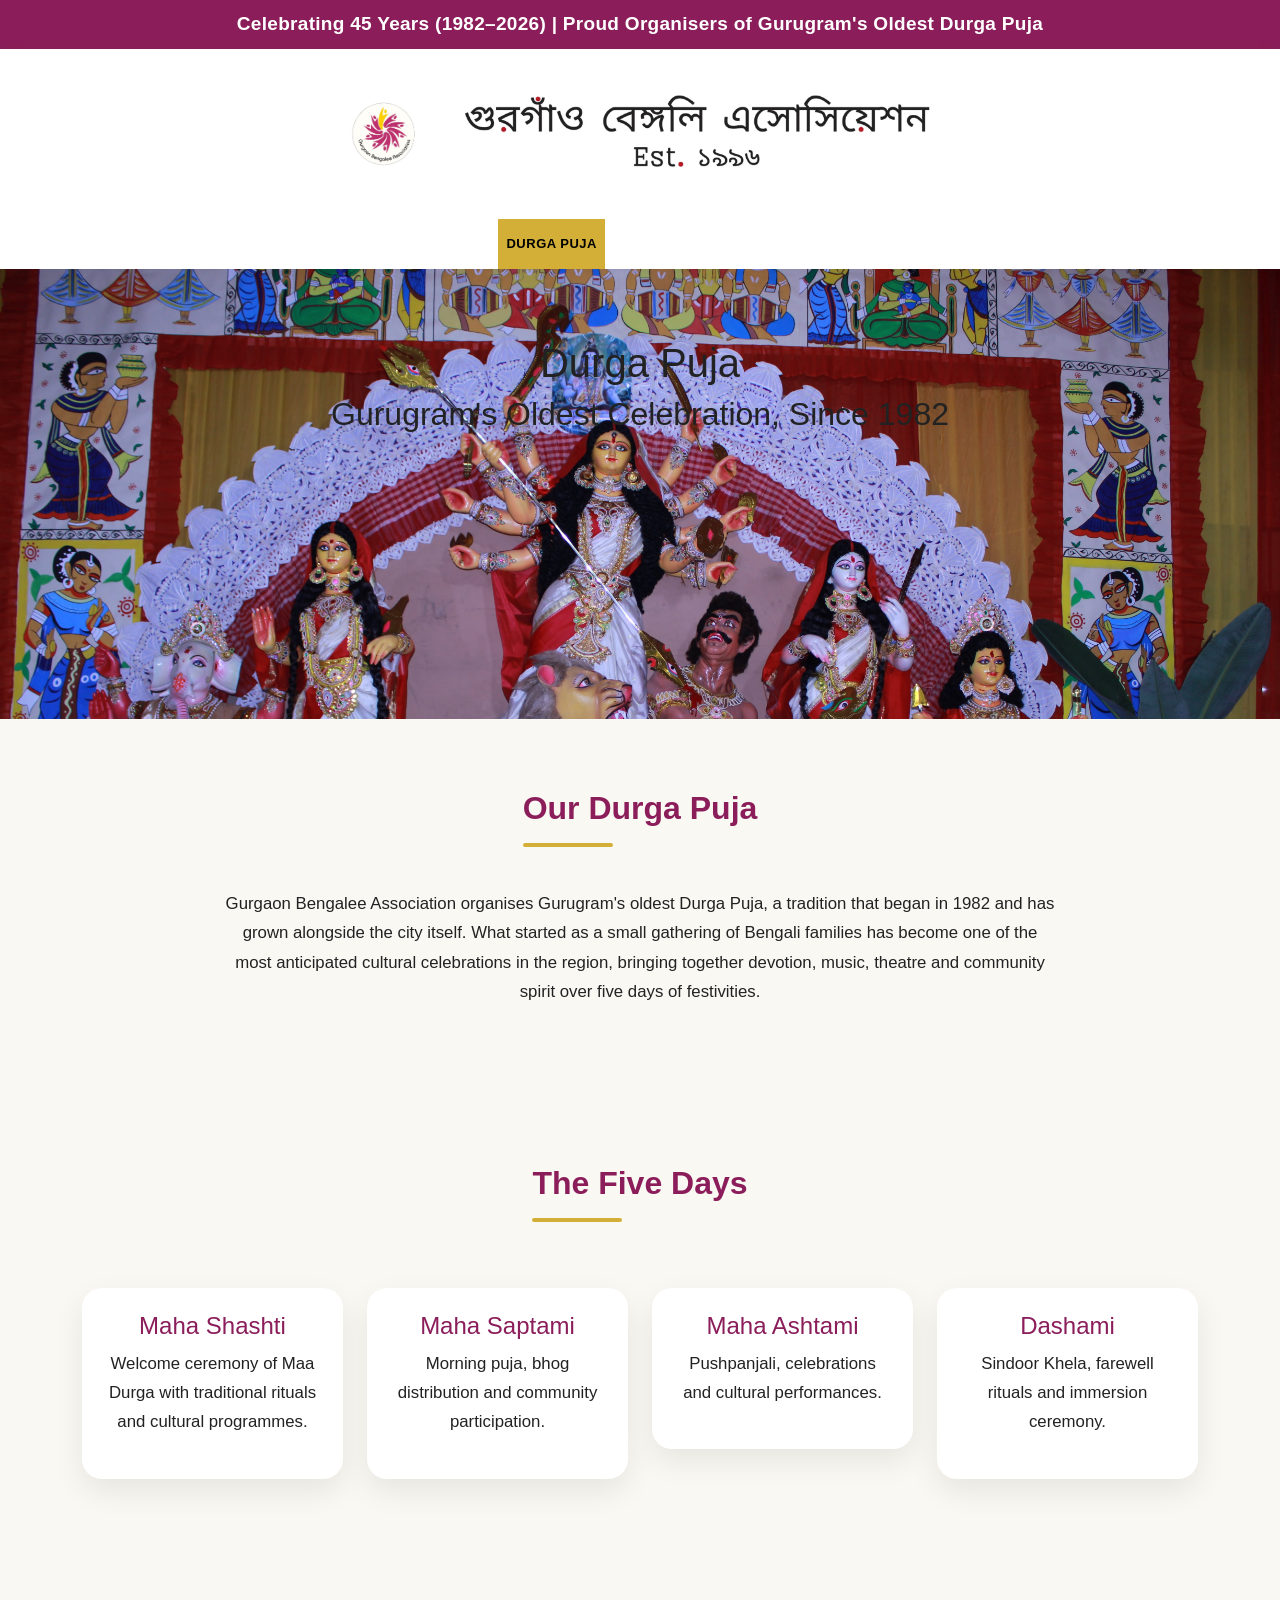
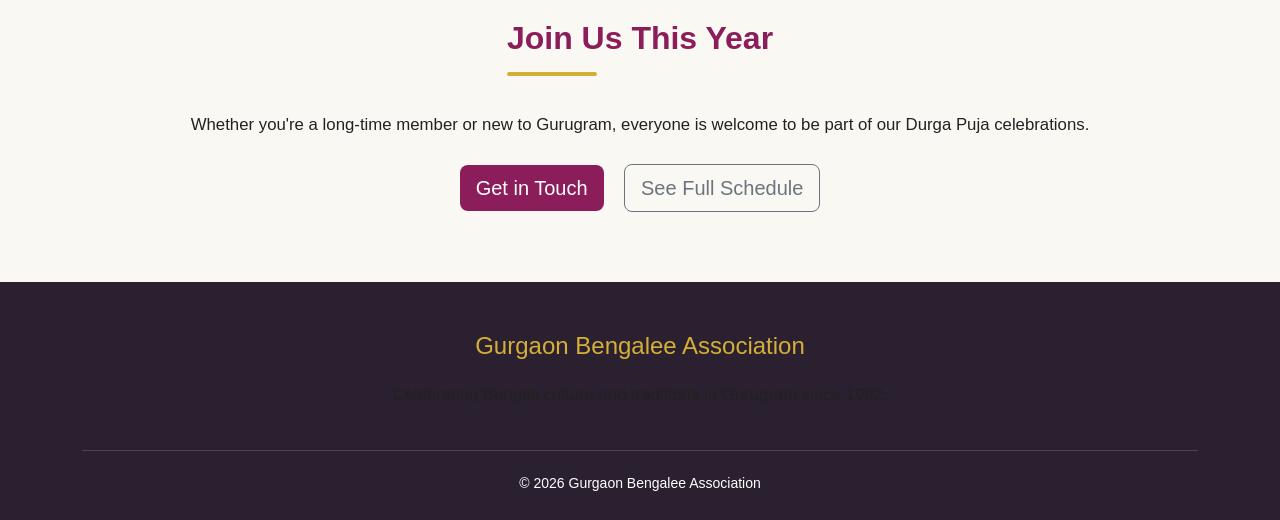
<file: durga-puja.html>
<!DOCTYPE html>
<html lang="en">

<head>

<meta charset="UTF-8">
<meta name="viewport" content="width=device-width, initial-scale=1.0">

<title>Durga Puja | Gurgaon Bengalee Association</title>

<link href="https://cdn.jsdelivr.net/npm/bootstrap@5.3.3/dist/css/bootstrap.min.css" rel="stylesheet">

<link rel="stylesheet" href="css/style.css">

</head>

<body>

<!-- TOP BAR -->

<div class="topbar text-center">
Celebrating 45 Years (1982–2026) |
Proud Organisers of Gurugram's Oldest Durga Puja
</div>

<!-- HEADER -->

<header class="site-header">

    <div class="branding">

        <a href="index.html">
            <img src="images/logo.png"
                 alt="GBA Logo"
                 class="logo">
        </a>

        <a href="index.html">
            <img src="images/gba-banner.png"
                 alt="GBA Banner"
                 class="gba-banner">
        </a>

    </div>

    <nav class="navbar navbar-expand-lg navbar-light bg-white">

        <div class="container">

            <button class="navbar-toggler"
                    type="button"
                    data-bs-toggle="collapse"
                    data-bs-target="#navbar"
                    aria-controls="navbar"
                    aria-expanded="false"
                    aria-label="Toggle navigation">

                <span class="navbar-toggler-icon"></span>

            </button>

            <div class="collapse navbar-collapse justify-content-center" id="navbar">

                <ul class="navbar-nav">

                    <li class="nav-item"><a class="nav-link" href="index.html">Home</a></li>
                    <li class="nav-item"><a class="nav-link" href="about.html">About GBA</a></li>
                    <li class="nav-item"><a class="nav-link active" href="durga-puja.html">Durga Puja</a></li>
                    <li class="nav-item"><a class="nav-link" href="committee.html">Committee</a></li>
                    <li class="nav-item"><a class="nav-link" href="events.html">Events</a></li>
                    <li class="nav-item"><a class="nav-link" href="gallery.html">Gallery</a></li>
                    <li class="nav-item"><a class="nav-link" href="contact.html">Contact</a></li>

                </ul>

            </div>

        </div>

    </nav>

</header>

<!-- PAGE HERO -->

<section class="hero" style="min-height:50vh;background:url('images/durga.JPG');background-size:cover;">

<div class="hero-overlay d-flex align-items-center">

<div class="container text-center">

<h1>Durga Puja</h1>

<h2>Gurugram's Oldest Celebration, Since 1982</h2>

</div>

</div>

</section>

<!-- INTRO -->

<section>

<div class="container">

<div class="row justify-content-center">

<div class="col-lg-9 text-center">

<h2 class="section-title d-inline-block">Our Durga Puja</h2>

<p class="mt-4">
Gurgaon Bengalee Association organises Gurugram's oldest Durga Puja,
a tradition that began in 1982 and has grown alongside the city itself.
What started as a small gathering of Bengali families has become one
of the most anticipated cultural celebrations in the region, bringing
together devotion, music, theatre and community spirit over five days
of festivities.
</p>

</div>

</div>

</div>

</section>

<!-- RITUAL DAYS -->

<section class="bg-light-custom">

<div class="container">

<div class="text-center mb-5">

<h2 class="section-title d-inline-block">The Five Days</h2>

</div>

<div class="row g-4">

<div class="col-lg-3 col-md-6">
<div class="card p-4 text-center">
<h4 class="text-primary-custom">Maha Shashti</h4>
<p>Welcome ceremony of Maa Durga with traditional rituals and cultural programmes.</p>
</div>
</div>

<div class="col-lg-3 col-md-6">
<div class="card p-4 text-center">
<h4 class="text-primary-custom">Maha Saptami</h4>
<p>Morning puja, bhog distribution and community participation.</p>
</div>
</div>

<div class="col-lg-3 col-md-6">
<div class="card p-4 text-center">
<h4 class="text-primary-custom">Maha Ashtami</h4>
<p>Pushpanjali, celebrations and cultural performances.</p>
</div>
</div>

<div class="col-lg-3 col-md-6">
<div class="card p-4 text-center">
<h4 class="text-primary-custom">Dashami</h4>
<p>Sindoor Khela, farewell rituals and immersion ceremony.</p>
</div>
</div>

</div>

</div>

</section>

<!-- CTA -->

<section>

<div class="container text-center">

<h2 class="section-title d-inline-block">Join Us This Year</h2>

<p class="mt-3 mb-4">
Whether you're a long-time member or new to Gurugram, everyone is
welcome to be part of our Durga Puja celebrations.
</p>

<a href="contact.html" class="btn btn-primary btn-lg me-3">Get in Touch</a>
<a href="events.html" class="btn btn-outline-secondary btn-lg">See Full Schedule</a>

</div>

</section>

<!-- FOOTER -->

<footer>

<div class="container text-center">

<h4>Gurgaon Bengalee Association</h4>

<p>
Celebrating Bengali culture and traditions in Gurugram since 1982.
</p>

<div class="footer-bottom">
© 2026 Gurgaon Bengalee Association
</div>

</div>

</footer>

<script src="https://cdn.jsdelivr.net/npm/bootstrap@5.3.3/dist/js/bootstrap.bundle.min.js"></script>

<script src="js/script.js"></script>

</body>

</html>
</file>
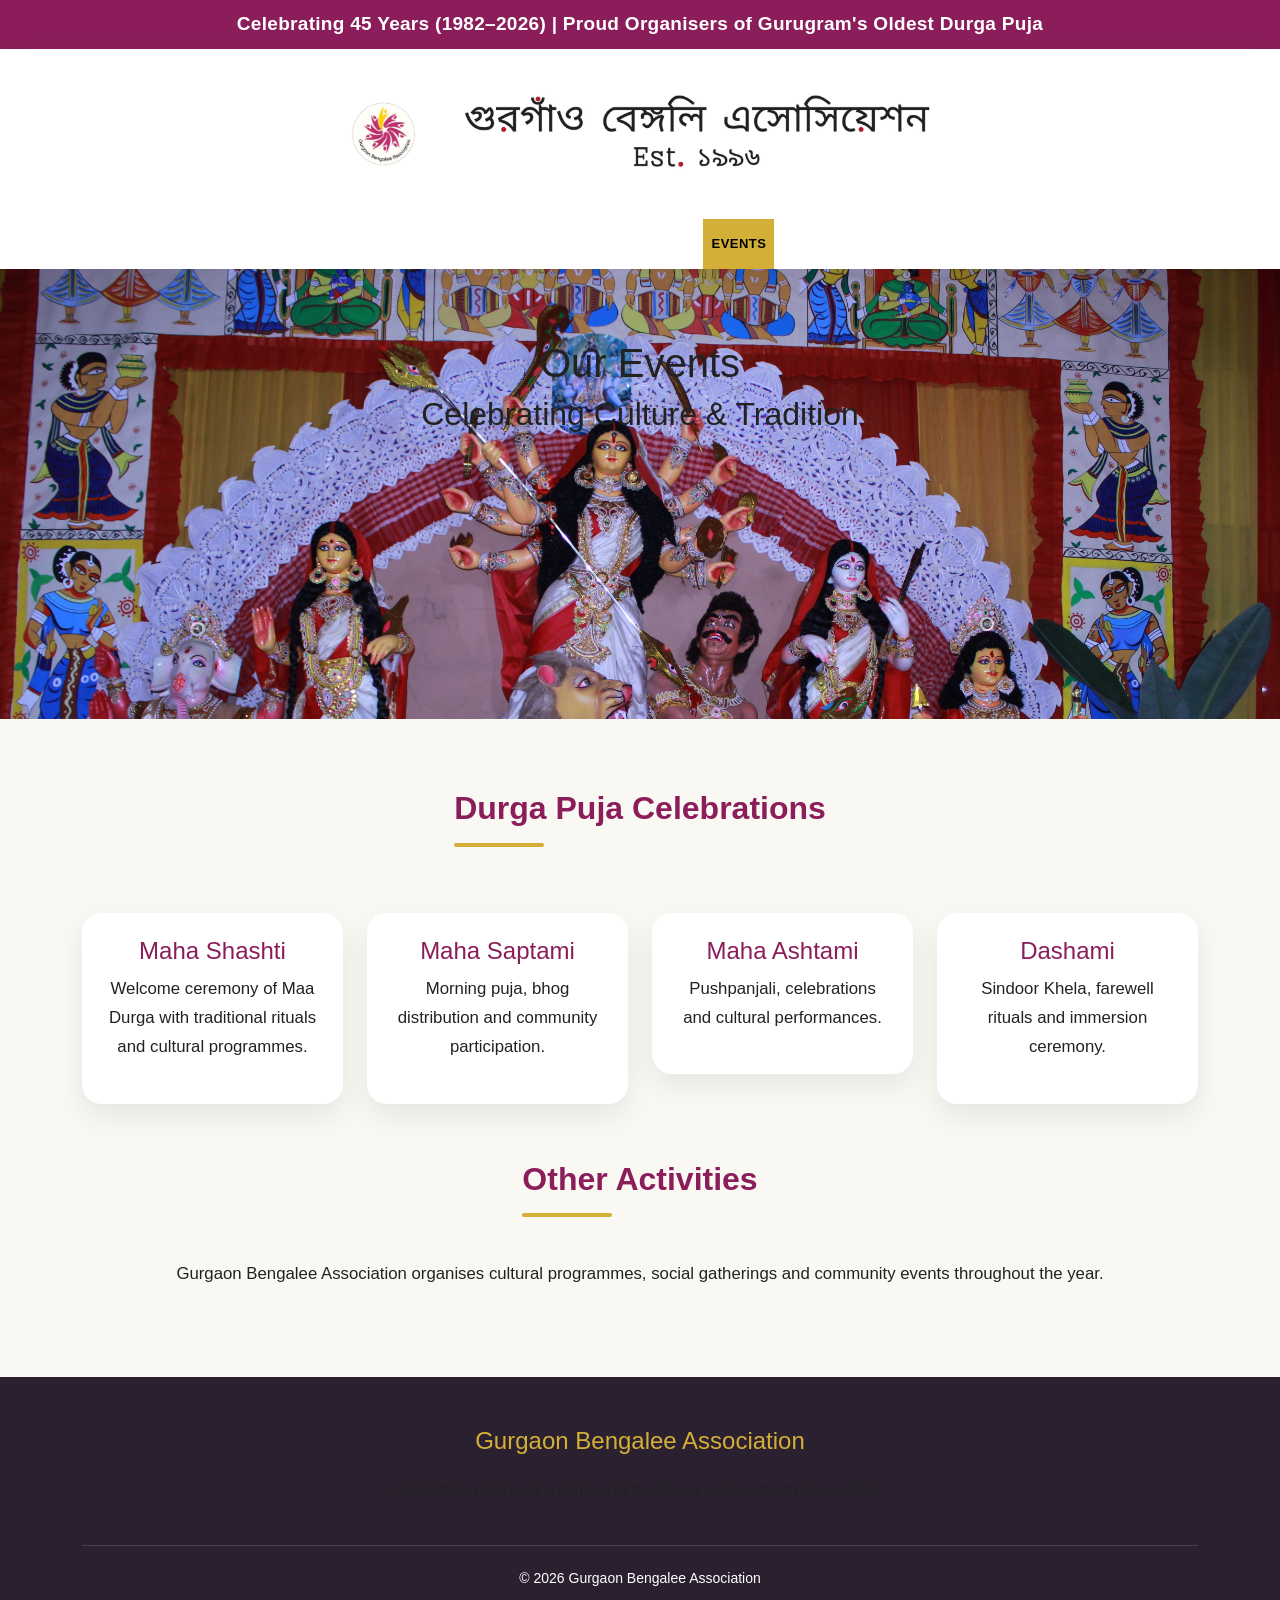
<file: events.html>
<!DOCTYPE html>
<html lang="en">

<head>

<meta charset="UTF-8">
<meta name="viewport" content="width=device-width, initial-scale=1.0">

<title>Events | Gurgaon Bengalee Association</title>

<link href="https://cdn.jsdelivr.net/npm/bootstrap@5.3.3/dist/css/bootstrap.min.css" rel="stylesheet">

<link rel="stylesheet" href="css/style.css">

</head>


<body>


<!-- TOP BAR -->

<div class="topbar text-center">

Celebrating 45 Years (1982–2026) |
Proud Organisers of Gurugram's Oldest Durga Puja

</div>



<!-- HEADER -->

<header class="site-header">

    <div class="branding">

        <a href="index.html">
            <img src="images/logo.png"
                 alt="GBA Logo"
                 class="logo">
        </a>

        <a href="index.html">
            <img src="images/gba-banner.png"
                 alt="GBA Banner"
                 class="gba-banner">
        </a>

    </div>

    <nav class="navbar navbar-expand-lg navbar-light bg-white">

        <div class="container">

            <button class="navbar-toggler"
                    type="button"
                    data-bs-toggle="collapse"
                    data-bs-target="#navbar"
                    aria-controls="navbar"
                    aria-expanded="false"
                    aria-label="Toggle navigation">

                <span class="navbar-toggler-icon"></span>

            </button>

            <div class="collapse navbar-collapse justify-content-center" id="navbar">

                <ul class="navbar-nav">

                    <li class="nav-item"><a class="nav-link" href="index.html">Home</a></li>
                    <li class="nav-item"><a class="nav-link" href="about.html">About GBA</a></li>
                    <li class="nav-item"><a class="nav-link" href="durga-puja.html">Durga Puja</a></li>
                    <li class="nav-item"><a class="nav-link" href="committee.html">Committee</a></li>
                    <li class="nav-item"><a class="nav-link active" href="events.html">Events</a></li>
                    <li class="nav-item"><a class="nav-link" href="gallery.html">Gallery</a></li>
                    <li class="nav-item"><a class="nav-link" href="contact.html">Contact</a></li>

                </ul>

            </div>

        </div>

    </nav>

</header>



<!-- PAGE HERO -->


<section class="hero" style="min-height:50vh;background:url('images/durga.JPG');background-size:cover;">


<div class="hero-overlay d-flex align-items-center">


<div class="container text-center">


<h1>
Our Events
</h1>


<h2>
Celebrating Culture & Tradition
</h2>


</div>

</div>


</section>




<!-- EVENTS -->


<section>


<div class="container">


<div class="text-center mb-5">

<h2 class="section-title d-inline-block">

Durga Puja Celebrations

</h2>

</div>



<div class="row g-4">



<div class="col-lg-3 col-md-6">

<div class="card p-4 text-center">

<h4 class="text-primary-custom">
Maha Shashti
</h4>


<p>
Welcome ceremony of Maa Durga with traditional rituals and cultural programmes.
</p>


</div>

</div>





<div class="col-lg-3 col-md-6">

<div class="card p-4 text-center">

<h4 class="text-primary-custom">
Maha Saptami
</h4>


<p>
Morning puja, bhog distribution and community participation.
</p>


</div>

</div>





<div class="col-lg-3 col-md-6">

<div class="card p-4 text-center">

<h4 class="text-primary-custom">
Maha Ashtami
</h4>


<p>
Pushpanjali, celebrations and cultural performances.
</p>


</div>

</div>





<div class="col-lg-3 col-md-6">

<div class="card p-4 text-center">

<h4 class="text-primary-custom">
Dashami
</h4>


<p>
Sindoor Khela, farewell rituals and immersion ceremony.
</p>


</div>

</div>



</div>



<br><br>



<div class="text-center">

<h2 class="section-title d-inline-block">
Other Activities
</h2>


<p class="mt-4">

Gurgaon Bengalee Association organises cultural programmes,
social gatherings and community events throughout the year.

</p>


</div>



</div>

</section>




<!-- FOOTER -->


<footer>


<div class="container text-center">


<h4>
Gurgaon Bengalee Association
</h4>


<p>
Celebrating Bengali culture and traditions in Gurugram since 1982.
</p>


<div class="footer-bottom">

© 2026 Gurgaon Bengalee Association

</div>


</div>


</footer>




<script src="https://cdn.jsdelivr.net/npm/bootstrap@5.3.3/dist/js/bootstrap.bundle.min.js"></script>

<script src="js/script.js"></script>


</body>

</html>
</file>
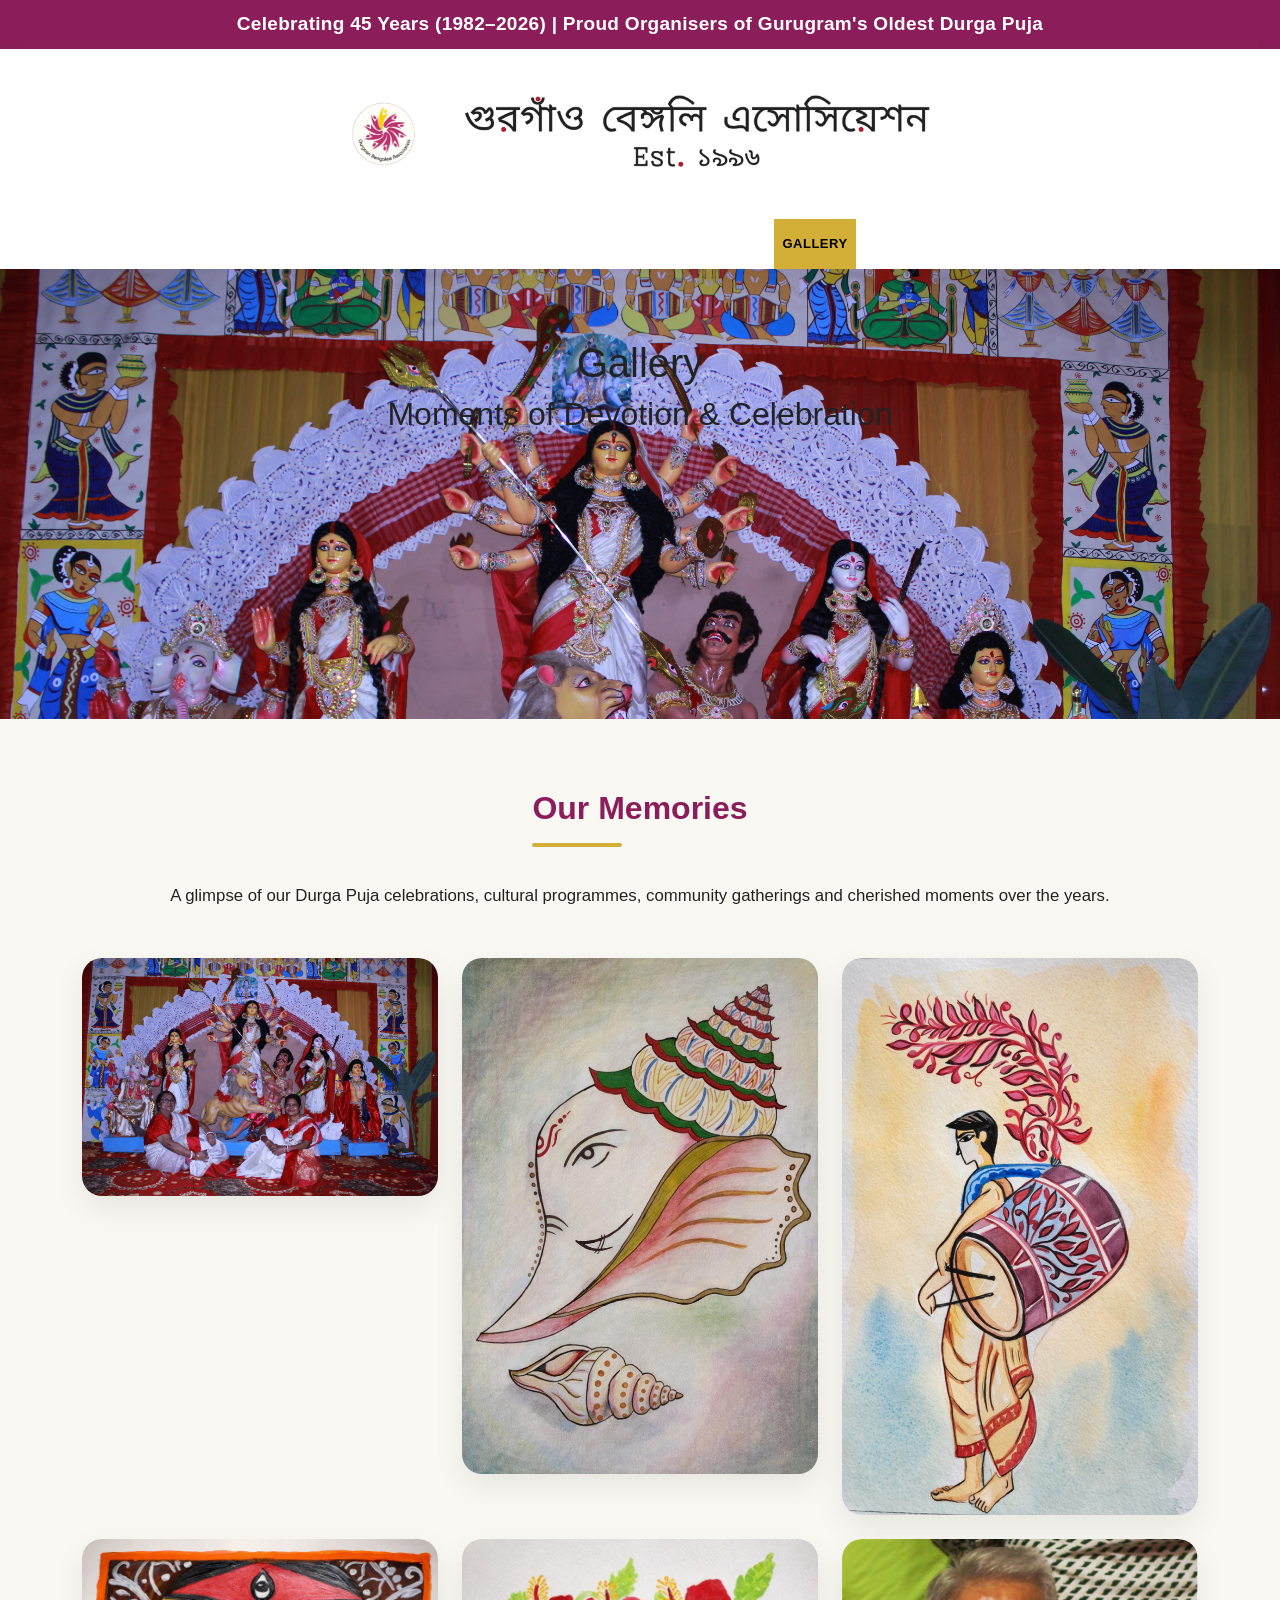
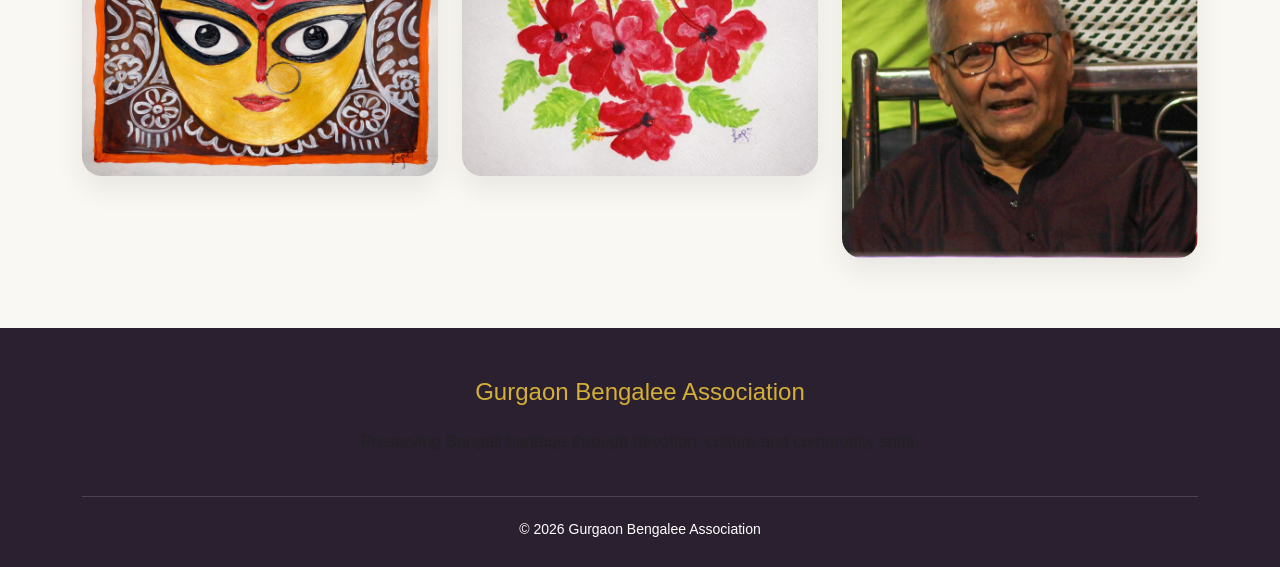
<file: gallery.html>
<!DOCTYPE html>
<html lang="en">

<head>

<meta charset="UTF-8">
<meta name="viewport" content="width=device-width, initial-scale=1.0">

<title>Gallery | Gurgaon Bengalee Association</title>

<link href="https://cdn.jsdelivr.net/npm/bootstrap@5.3.3/dist/css/bootstrap.min.css" rel="stylesheet">

<link rel="stylesheet" href="css/style.css">

</head>

<body>

<!-- TOP BAR -->

<div class="topbar text-center">
Celebrating 45 Years (1982–2026) |
Proud Organisers of Gurugram's Oldest Durga Puja
</div>

<!-- HEADER -->

<header class="site-header">

    <div class="branding">

        <a href="index.html">
            <img src="images/logo.png"
                 alt="GBA Logo"
                 class="logo">
        </a>

        <a href="index.html">
            <img src="images/gba-banner.png"
                 alt="GBA Banner"
                 class="gba-banner">
        </a>

    </div>

    <nav class="navbar navbar-expand-lg navbar-light bg-white">

        <div class="container">

            <button class="navbar-toggler"
                    type="button"
                    data-bs-toggle="collapse"
                    data-bs-target="#navbar"
                    aria-controls="navbar"
                    aria-expanded="false"
                    aria-label="Toggle navigation">

                <span class="navbar-toggler-icon"></span>

            </button>

            <div class="collapse navbar-collapse justify-content-center" id="navbar">

                <ul class="navbar-nav">

                    <li class="nav-item"><a class="nav-link" href="index.html">Home</a></li>
                    <li class="nav-item"><a class="nav-link" href="about.html">About GBA</a></li>
                    <li class="nav-item"><a class="nav-link" href="durga-puja.html">Durga Puja</a></li>
                    <li class="nav-item"><a class="nav-link" href="committee.html">Committee</a></li>
                    <li class="nav-item"><a class="nav-link" href="events.html">Events</a></li>
                    <li class="nav-item"><a class="nav-link active" href="gallery.html">Gallery</a></li>
                    <li class="nav-item"><a class="nav-link" href="contact.html">Contact</a></li>

                </ul>

            </div>

        </div>

    </nav>

</header>
<!-- HERO -->

<section class="hero" style="min-height:50vh;background:url('images/durga.JPG');background-size:cover;">

<div class="hero-overlay d-flex align-items-center">

<div class="container text-center">

<h1>Gallery</h1>

<h2>Moments of Devotion & Celebration</h2>

</div>

</div>

</section>

<!-- GALLERY -->

<section>

<div class="container">

<div class="text-center mb-5">

<h2 class="section-title d-inline-block">
Our Memories
</h2>

<p class="mt-3">
A glimpse of our Durga Puja celebrations, cultural programmes,
community gatherings and cherished moments over the years.
</p>

</div>

<div class="row g-4">

<div class="col-lg-4 col-md-6">
<div class="card">
<img src="images/durga.JPG" alt="Durga Maa idol at GBA Puja">
</div>
</div>

<div class="col-lg-4 col-md-6">
<div class="card">
<img src="images/Conch shell ganpati.jpg" alt="Conch Shell Ganpati artwork by Nivedita Chaira">
</div>
</div>

<div class="col-lg-4 col-md-6">
<div class="card">
<img src="images/Dhaaki soumen saha.jpg" alt="Dhaaki artwork by Soumen Saha">
</div>
</div>

<div class="col-lg-4 col-md-6">
<div class="card">
<img src="images/Durga maa lopamudra ganguly.jpg" alt="Durga Maa artwork by Lopamudra Ganguly">
</div>
</div>

<div class="col-lg-4 col-md-6">
<div class="card">
<img src="images/hibiscus Lopamudra Ganguly.jpg" alt="Hibiscus artwork by Lopamudra Ganguly">
</div>
</div>

<div class="col-lg-4 col-md-6">
<div class="card">
<img src="images/hero.jpg" alt="Gurgaon Bengalee Association celebration">
</div>
</div>

</div>

</div>

</section>

<!-- FOOTER -->

<footer>

<div class="container text-center">

<h4>Gurgaon Bengalee Association</h4>

<p>
Preserving Bengali heritage through devotion,
culture and community spirit.
</p>

<div class="footer-bottom">
© 2026 Gurgaon Bengalee Association
</div>

</div>

</footer>

<script src="https://cdn.jsdelivr.net/npm/bootstrap@5.3.3/dist/js/bootstrap.bundle.min.js"></script>

<script src="js/script.js"></script>

</body>

</html>
</file>
<file: css/style.css>
/* =====================================================
   Gurgaon Bengalee Association Website
   Main Stylesheet
   Version 2.0
===================================================== */
.about-content p{

    text-align:justify;

    margin-bottom:18px;

    font-size:1.05rem;

    line-height:1.75;

}

.timeline{

border-left:4px solid var(--secondary);

margin-top:50px;

padding-left:40px;

}

.timeline-item{

position:relative;

margin-bottom:50px;

}

.timeline-item::before{

content:"";

position:absolute;

left:-50px;

top:10px;

width:18px;

height:18px;

background:var(--primary);

border-radius:50%;

border:4px solid white;

box-shadow:0 0 0 3px var(--secondary);

}

.year{

font-size:26px;

font-weight:700;

color:var(--primary);

margin-bottom:10px;

}
.home-slider img{

height:75vh;

object-fit:cover;

}

@media(max-width:768px){

.home-slider{

    padding:12px;

}

.home-slider img{

    height:220px;

}

}
.welcome-section{

position:relative;

min-height:65vh;

display:flex;

align-items:center;

background:linear-gradient(135deg,var(--primary),var(--accent));

}
.artwork-card{

    background:#fff;

    border-radius:20px;

    overflow:hidden;

    box-shadow:0 15px 35px rgba(0,0,0,.08);

    margin-bottom:30px;

}
/* Mobile Navigation (legacy — safe to remove once confirmed unused) */

.artwork-card img{

    width:100%;

    aspect-ratio:1/1;

    object-fit:cover;

    display:block;

}

.image-credit{

    padding:16px;

    text-align:center;

}

.image-credit h4{

    color:var(--primary);

    margin-bottom:8px;

}

.image-credit p{

    margin:0;

    color:#666;

}
:root{

    --primary:#8B1E5A;
    --secondary:#D4AF37;
    --accent:#5C1738;

    --dark:#222222;
    --light:#FAF8F3;
    --white:#ffffff;
    --gray:#666666;

    --heading:'Poppins',sans-serif;
    --body:'Inter',sans-serif;
    --bengali:'Noto Sans Bengali',sans-serif;

}

/* ===================================================== */

*{
    margin:0;
    padding:0;
    box-sizing:border-box;
}

html{
    scroll-behavior:smooth;
}

body{

    font-family:var(--body);

    color:var(--dark);

    background:var(--light);

    font-size:16px;

    line-height:1.75;

    font-weight:400;

    overflow-x:hidden;

}
/* ===================================================== */

a{

    text-decoration:none;

    transition:.35s;

}

img{

    max-width:100%;

    display:block;

}
p{

    font-size:1.05rem;

    line-height:1.75;

    margin-bottom:18px;

    color:var(--dark);

}
/* ===================================================== */
/* TOP BAR */
/* ===================================================== */

.site-top{

    position:sticky;

    top:0;

    z-index:9999;

}

.topbar{

    background:var(--primary);

    color:#fff;

    padding:12px 20px;

    font-size:clamp(12px,1.7vw,19px);

    letter-spacing:.3px;

    font-weight:600;

    line-height:1.3;

}

/* ===================================================== */
/* HEADER */
/* ===================================================== */

.site-header{

    background:#ffffff;

    box-shadow:0 3px 15px rgba(0,0,0,.08);

}

/* Logo + GBA Banner */

.branding{

    display:flex;

    justify-content:center;

    align-items:center;

    gap:18px;

    padding:10px 20px;

    background:#ffffff;

    flex-wrap:wrap;

}

.logo{

    width:95px;

    height:auto;

}

.gba-banner{

    width:auto;

    max-width:640px;

    max-height:150px;

    height:auto;

}

/* Navigation — always a single horizontal row, all tabs visible.
   On narrow screens the row scrolls horizontally instead of
   wrapping or collapsing behind a hamburger. */

.navbar{

    display:flex;

    width:100%;

    background:var(--primary);

    padding:0;

}

.navbar .container-fluid{

    width:100%;

    overflow-x:auto;

    -webkit-overflow-scrolling:touch;

    scrollbar-width:none;

}

.navbar .container-fluid::-webkit-scrollbar{

    display:none;

}

.navbar-nav{

    display:flex;

    flex-direction:row;

    flex-wrap:nowrap;

    list-style:none;

    margin:0;

    padding:0;

    width:max-content;

    min-width:100%;

    justify-content:center;

}

.navbar-nav .nav-item{

    list-style:none;

    margin:0;

}

.navbar-nav .nav-link{

    display:block;

    color:#ffffff;

    font-weight:600;

    padding:14px 16px;

    text-transform:uppercase;

    font-size:13px;

    letter-spacing:.5px;

    white-space:nowrap;

    transition:background .2s,color .2s;

}

.navbar-nav .nav-link:hover{

    background:var(--secondary);

    color:#000;

}

.navbar-nav .nav-link.active{

    background:var(--secondary);

    color:#000;

}

/* Tablet: shrink branding + nav slightly to save height */

@media (min-width:576px) and (max-width:991px){

.branding{

    gap:14px;

    padding:8px 16px;

}

.logo{

    width:52px;

}

.gba-banner{

    max-width:340px;

    max-height:100px;

}

.topbar{

    padding:10px 16px;

}

.navbar-nav .nav-link{

    padding:9px 12px;

    font-size:12px;

}

}

/* Mobile */

@media (max-width:575px){

.topbar{

    padding:8px 14px;

    font-size:12px;

    line-height:1.25;

}

.branding{

    flex-direction:column;

    gap:6px;

    padding:6px 14px;

}

.logo{

    width:38px;

}

.gba-banner{

    max-width:80%;

    max-height:50px;

}

.navbar-nav .nav-link{

    padding:8px 12px;

    font-size:11.5px;

}

}

/* Extra-short viewports (landscape phones) — compact regardless of width */

@media (max-height:480px){

.topbar{

    padding:5px 14px;

    font-size:11px;

    line-height:1.2;

}

.branding{

    padding:4px 14px;

    gap:6px;

}

.logo{

    width:32px;

}

.gba-banner{

    max-height:32px;

}

.navbar-nav .nav-link{

    padding:5px 10px;

    font-size:10.5px;

}

}

/* ===================================================== */
/* PAGE HERO (used on About page, above content sections) */
/* ===================================================== */

.page-hero{

    background:linear-gradient(135deg,var(--primary),var(--accent));

    color:#fff;

    padding:55px 0;

}
.page-hero p{

    color:rgba(255,255,255,.85);

}

.page-title{
    font-size:42px;
    font-weight:700;
    color:#fff;
    font-family:var(--heading);
}
/* ===================================================== */
/* PAGE BANNER (simple page title banner used on inner pages) */
/* ===================================================== */

.page-banner{

    background:linear-gradient(135deg,var(--primary),var(--accent));

    color:#fff;

    text-align:center;

    padding:80px 20px;

}

.page-banner h1{

    font-family:var(--heading);

    font-weight:700;

    margin-bottom:10px;

}

.page-banner p{

    color:var(--secondary);

    font-weight:500;

}

/* ===================================================== */
/* COMMITTEE GRID */
/* ===================================================== */

.content{

    max-width:1100px;

    margin:0 auto;

    padding:0 20px;

}

.committee-grid{

    display:grid;

    grid-template-columns:repeat(auto-fit,minmax(220px,1fr));

    gap:25px;

    margin:35px 0 55px;

}

.member{

    background:#fff;

    border-radius:16px;

    padding:24px 20px;

    text-align:center;

    box-shadow:0 12px 35px rgba(0,0,0,.08);

}

.member h3{

    color:var(--primary);

    font-family:var(--heading);

    margin-bottom:10px;

}

.member p{

    color:var(--gray);

}

/* ===================================================== */
/* HERO */
/* ===================================================== */

.welcome-section{


    position:relative;

    min-height:70vh;

    display:flex;

    align-items:center;

    background:linear-gradient(135deg,var(--primary),var(--accent));

}

.welcome-overlay{

    width:100%;

    background:transparent;

    padding:90px 0;

}

/* ===================================================== */
/* PHOTO BANNER (inner pages — actual <img>, not a CSS
   background, so it scales correctly on mobile) */
/* ===================================================== */

.photo-banner{

    width:100%;

    max-height:480px;

    overflow:hidden;

    background:var(--accent);

    display:flex;

    align-items:center;

    justify-content:center;

}

.photo-banner img{

    width:100%;

    height:auto;

    max-height:480px;

    object-fit:contain;

    object-position:center;

    display:block;

}

@media (max-width:767px){

.photo-banner{

    max-height:260px;

}

.photo-banner img{

    max-height:260px;

}

}

.welcome-badge{

    display:inline-block;

    background:var(--primary);

    color:#ffffff;

    padding:12px 22px;

    font-family:var(--body);

    font-size:clamp(12px,1.7vw,19px);

    font-weight:600;

    letter-spacing:.3px;

    line-height:1.3;

    border-radius:50px;

    margin-bottom:25px;

    border:2px solid var(--secondary);

}
.welcome-section h1{

    color:#ffffff;
    font-family:var(--heading);
    font-size:62px;
    line-height:1.1;
    font-weight:700;

}
.welcome-section h2{

    color:var(--secondary);
    margin-top:12px;
    font-size:34px;
    font-weight:600;

}
.welcome-section p{

    color:#ffffff;
    margin-top:30px;
    max-width:650px;
    font-size:18px;

}
.welcome-section .btn{

    padding:14px 30px;
    border-radius:50px;
    font-weight:600;

}
.btn-warning{

    background:var(--secondary);

    border:none;

}

.btn-warning:hover{

    background:#c49d28;

}

.welcome-motto{

    color:#fff;

    font-size:17px;

    font-weight:500;

    letter-spacing:.5px;

}

/* ===================================================== */
/* SECTION */
/* ===================================================== */

section{

    padding:70px 0;

}

.section-title{

    font-family:var(--heading);

    font-size:2rem;

    color:var(--primary);

    font-weight:700;

    margin-bottom:18px;

    position:relative;

}

.section-title::after{

    content:"";

    display:block;

    width:90px;

    height:4px;

    background:var(--secondary);

    margin-top:15px;

    border-radius:10px;

}

/* ===================================================== */
/* CARDS */
/* ===================================================== */

.card{

    border:none;

    border-radius:20px;

    overflow:hidden;

    transition:.35s;

    box-shadow:0 12px 30px rgba(0,0,0,.08);

}

.card:hover{

    transform:translateY(-10px);

    box-shadow:0 25px 60px rgba(0,0,0,.15);

}

/* ===================================================== */
/* BUTTONS */
/* ===================================================== */

.btn-primary{

    background:var(--primary);

    border:none;

}

.btn-primary:hover{

    background:var(--accent);

}

/* ===================================================== */
/* FOOTER */
/* ===================================================== */

footer{

    background:#2b2030;

    color:#fff;

    padding:50px 0 25px;

}

footer h4{

    color:var(--secondary);

    margin-bottom:20px;

}

footer a{

    color:#ddd;

}

footer a:hover{

    color:#fff;

}

.footer-bottom{

    border-top:1px solid rgba(255,255,255,.15);

    margin-top:40px;

    padding-top:20px;

    text-align:center;

    font-size:14px;

}

/* ===================================================== */
/* UTILITIES */
/* ===================================================== */

.shadow-soft{

    box-shadow:0 20px 50px rgba(0,0,0,.08);

}

.rounded-xl{

    border-radius:24px;

}

.text-primary-custom{

    color:var(--primary);

}

.bg-primary-custom{

    background:var(--primary);

}

.bg-light-custom{

    background:var(--light);

}

/* ===================================================== */
/* ANIMATIONS */
/* ===================================================== */

.welcome-section h1,
.welcome-section h2,
.welcome-section p,
.welcome-section .btn,
.welcome-motto{

    animation:fadeUp 1s ease;

}

.author-photo{
    width:180px;
    height:180px;
    object-fit:cover;
    border-radius:50%;
    border:6px solid #fff;
    box-shadow:0 10px 30px rgba(0,0,0,.15);
    margin:auto;
}
@keyframes fadeUp{

    from{

        opacity:0;

        transform:translateY(30px);

    }

    to{

        opacity:1;

        transform:translateY(0);

    }

}
</file>
